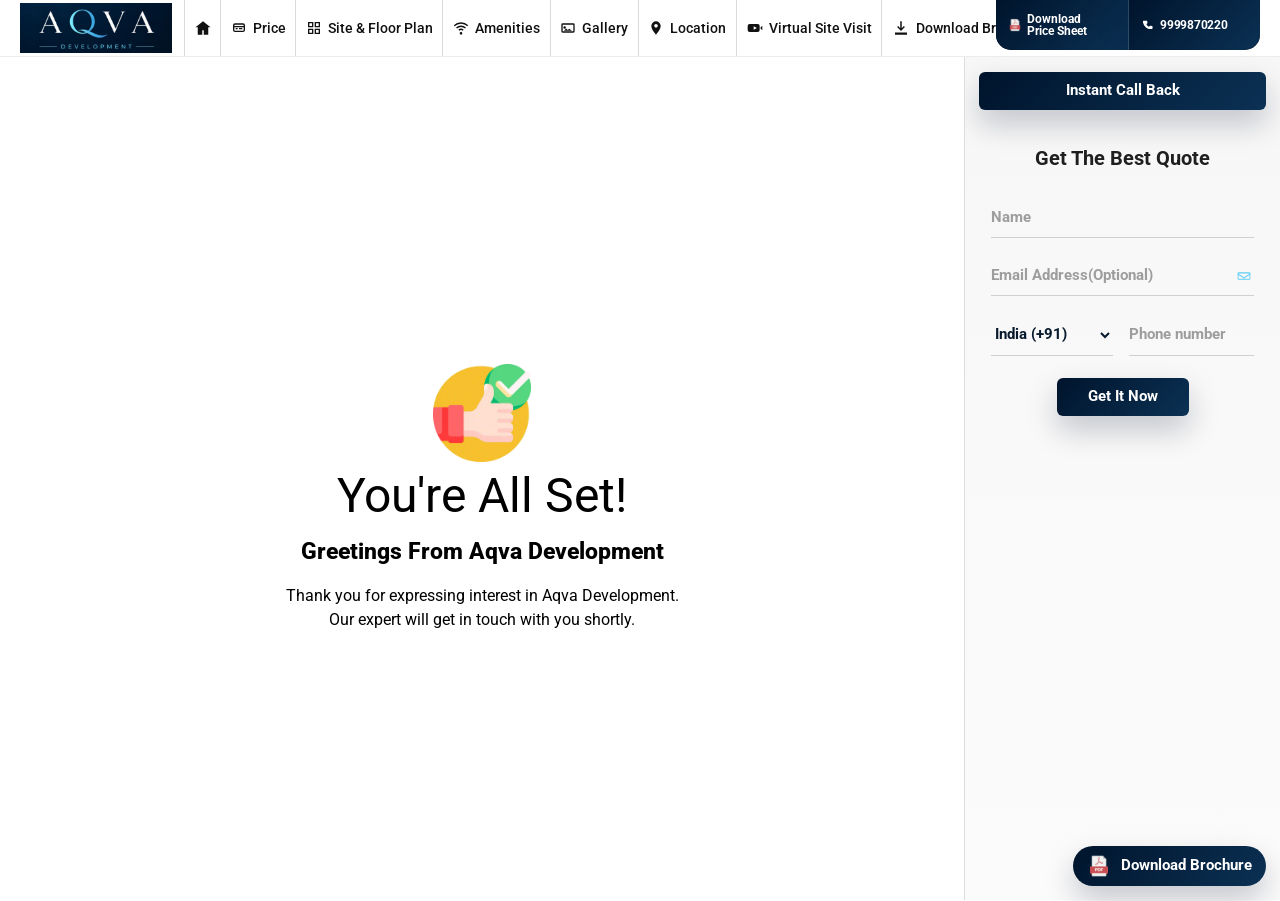
<file: thank-you/index.html>
<!DOCTYPE html>
<html lang="en">
<head>
    <meta charset="utf-8">
    <meta name="viewport" content="width=device-width, initial-scale=1">
    <title>Thank You | Aqva Development</title>
    <meta name="description" content="Thank you for enquiring about Aqva Development in Sector 5, Gurugram. Our team will contact you shortly.">
    <base href="../">
    <link rel="icon" type="image/webp" href="images/common/Aqva%20Favicon.webp">
    <link rel="stylesheet" href="styles.css">
    <link href="https://fonts.googleapis.com/css2?family=Roboto:wght@400;500;700;900&display=swap" rel="stylesheet">
    <style>
        body.thankyou-page {
            background: #ffffff;
        }

        .thankyou-section {
            min-height: calc(100vh - 56px);
            display: flex;
            align-items: center;
            justify-content: center;
            padding: 86px 24px 48px;
            background: #ffffff;
        }

        .thankyou-content {
            width: min(100%, 720px);
            display: flex;
            flex-direction: column;
            align-items: center;
            justify-content: center;
            text-align: center;
        }

        .thankyou-icon {
            width: 98px;
            height: 98px;
            margin-bottom: 8px;
            object-fit: contain;
        }

        .thankyou-title {
            margin: 0 0 14px;
            color: #000000;
            font-size: clamp(2.2rem, 4vw, 3rem);
            font-weight: 400;
            line-height: 1.1;
        }

        .thankyou-project {
            margin: 0 0 18px;
            color: #000000;
            font-size: clamp(1.1rem, 2vw, 1.45rem);
            font-weight: 800;
            line-height: 1.25;
        }

        .thankyou-message {
            margin: 0;
            color: #000000;
            font-size: 1rem;
            line-height: 1.5;
        }

        @media (min-width: 1081px) {
            .thankyou-page .content-main {
                min-height: calc(100vh - 56px);
            }
        }

        @media (max-width: 1080px) {
            .thankyou-section {
                min-height: auto;
                padding: 76px 18px 34px;
            }

            .thankyou-page .lead-panel {
                display: block !important;
            }
        }
    </style>
</head>
<body class="thankyou-page">
    <header class="site-header" id="top">
        <div class="container nav-shell">
            <a class="brand" href="#home" aria-label="Aqva Development home">
                <img src="images/common/AQVA LOGO.webp" alt="Aqva Development Logo">
            </a>
            <button class="nav-toggle" id="navToggle" type="button" aria-expanded="false" aria-controls="siteNav">
                <span></span>
                <span></span>
                <span></span>
            </button>
            <nav class="site-nav" id="siteNav" aria-label="Primary">
                <a href="#home" aria-label="Home">Home</a>
                <a href="#pricing">Price</a>
                <a href="#sitefloorplan">Site &amp; Floor Plan</a>
                <a href="#amenities">Amenities</a>
                <a href="#gallery">Gallery</a>
                <a href="#address_section">Location</a>
                <a href="#sitevisit">Virtual Site Visit</a>
                <button class="site-nav-brochure js-open-modal" type="button" data-title="Download Brochure" data-enquiry="Navbar Brochure">Download Brochure</button>
            </nav>
            <div class="header-actions">
                <button class="header-download js-open-modal" type="button" data-title="Download Price Sheet" data-enquiry="Toolbar Price Sheet" aria-label="Download Price Sheet">
                    <span class="header-action-label">Download<br>Price Sheet</span>
                </button>
                <a class="header-call" href="tel:9999870220" aria-label="Call 9999870220">
                    <span class="header-action-label">9999870220</span>
                </a>
            </div>
        </div>
    </header>

    <div class="page-shell">
        <main class="content-main">
            <section class="thankyou-section" aria-label="Thank you">
                <div class="thankyou-content">
                    <img class="thankyou-icon" src="images/common/thanks-icon.webp" alt="">
                    <h1 class="thankyou-title">You're All Set!</h1>
                    <p class="thankyou-project">Greetings From Aqva Development</p>
                    <p class="thankyou-message">
                        Thank you for expressing interest in Aqva Development.<br>
                        Our expert will get in touch with you shortly.
                    </p>
                </div>
            </section>

            <aside class="lead-panel">
                <p class="lead-kicker">Get The Best Quote</p>
                <h2>Register Here And Avail The Best Offers!!</h2>
                <ul class="lead-promise">
                    <li>Instant Call Back</li>
                    <li>Free Site Visit</li>
                    <li>Unmatched Price</li>
                </ul>
                <form class="lead-form" data-form-name="Thank You Mobile Form">
                    <input type="hidden" name="enquiry_type" value="Thank You Mobile Form">
                    <label>
                        <span>Name</span>
                        <input type="text" name="name" placeholder="Your full name" required>
                    </label>
                    <label>
                        <span>Phone</span>
                        <div class="phone-group">
                            <select name="country_code" aria-label="Country code">
                                <option value="+91">India (+91)</option>
                                <option value="+1">United States (+1)</option>
                                <option value="+44">United Kingdom (+44)</option>
                                <option value="+971">UAE (+971)</option>
                                <option value="+61">Australia (+61)</option>
                            </select>
                            <input type="tel" name="phone" inputmode="numeric" placeholder="Phone number" required>
                        </div>
                    </label>
                    <label>
                        <span>Email</span>
                        <input type="email" name="email" placeholder="Email address" required>
                    </label>
                    <button class="submit-btn" type="submit">Get Instant Call Back</button>
                    <p class="form-message" aria-live="polite"></p>
                </form>
                <p class="consent-text">By submitting, you agree to receive calls, SMS, or emails on your registered details.</p>
            </aside>
        </main>

        <aside class="fixed-rail" aria-label="Quick enquiry panel">
            <div class="fixed-rail-inner">
                <a class="rail-call-button" href="tel:9999870220">Instant Call Back</a>
                <div class="rail-form-shell">
                    <h2>Get The Best Quote</h2>
                    <form class="lead-form rail-form" data-form-name="Thank You Fixed Rail Form">
                        <input type="hidden" name="enquiry_type" value="Thank You Fixed Rail Form">
                        <label class="rail-field">
                            <span class="sr-only">Name</span>
                            <input type="text" name="name" placeholder="Name" aria-label="Name" required>
                        </label>
                        <label class="rail-field rail-field-icon">
                            <span class="sr-only">Email address</span>
                            <input type="email" name="email" placeholder="Email Address(Optional)" aria-label="Email address">
                            <span class="rail-input-icon" aria-hidden="true">
                                <svg viewBox="0 0 24 24" focusable="false">
                                    <path d="M4 6.5h16A1.5 1.5 0 0 1 21.5 8v8A1.5 1.5 0 0 1 20 17.5H4A1.5 1.5 0 0 1 2.5 16V8A1.5 1.5 0 0 1 4 6.5Zm0 1.7a.2.2 0 0 0-.2.2v.2l8.2 5.2 8.2-5.2v-.2a.2.2 0 0 0-.2-.2H4Zm16.2 2.4-7.6 4.8a1 1 0 0 1-1.1 0l-7.7-4.8V16c0 .1.1.2.2.2h16c.1 0 .2-.1.2-.2v-5.4Z" />
                                </svg>
                            </span>
                        </label>
                        <div class="phone-group rail-phone-group">
                            <label class="rail-field rail-select-field">
                                <span class="sr-only">Country code</span>
                                <select name="country_code" aria-label="Country code">
                                    <option value="+91">India (+91)</option>
                                    <option value="+1">United States (+1)</option>
                                    <option value="+44">United Kingdom (+44)</option>
                                    <option value="+971">UAE (+971)</option>
                                    <option value="+61">Australia (+61)</option>
                                </select>
                            </label>
                            <label class="rail-field">
                                <span class="sr-only">Phone number</span>
                                <input type="tel" name="phone" inputmode="numeric" placeholder="Phone number" aria-label="Phone number" required>
                            </label>
                        </div>
                        <button class="submit-btn rail-submit" type="submit">Get It Now</button>
                        <p class="form-message rail-form-message" aria-live="polite"></p>
                    </form>
                </div>
            </div>
        </aside>
    </div>

    <div class="floating-actions" aria-label="Quick actions">
        <a class="mobile-side-brochure" href="index.html#home">
            <img src="images/common/newpdfimg.png" alt="" aria-hidden="true">
            <span>Download Brochure</span>
        </a>
        <a class="float-action brochure" href="index.html#home">
            <img src="images/common/newpdfimg.png" alt="" aria-hidden="true">
            <span>Download Brochure</span>
        </a>
    </div>

    <script>
        document.querySelectorAll(".thankyou-page .site-nav a[href^='#']").forEach((link) => {
            link.addEventListener("click", (event) => {
                event.preventDefault();
                window.location.href = `index.html${link.getAttribute("href")}`;
            });
        });

        document.querySelectorAll(".thankyou-page .js-open-modal").forEach((button) => {
            button.addEventListener("click", () => {
                const title = `${button.dataset.title || ""} ${button.dataset.enquiry || ""}`.toLowerCase();
                window.location.href = title.includes("price") ? "index.html#pricing" : "index.html#home";
            });
        });
    </script>
    <script src="script.js"></script>
</body>
</html>
</file>
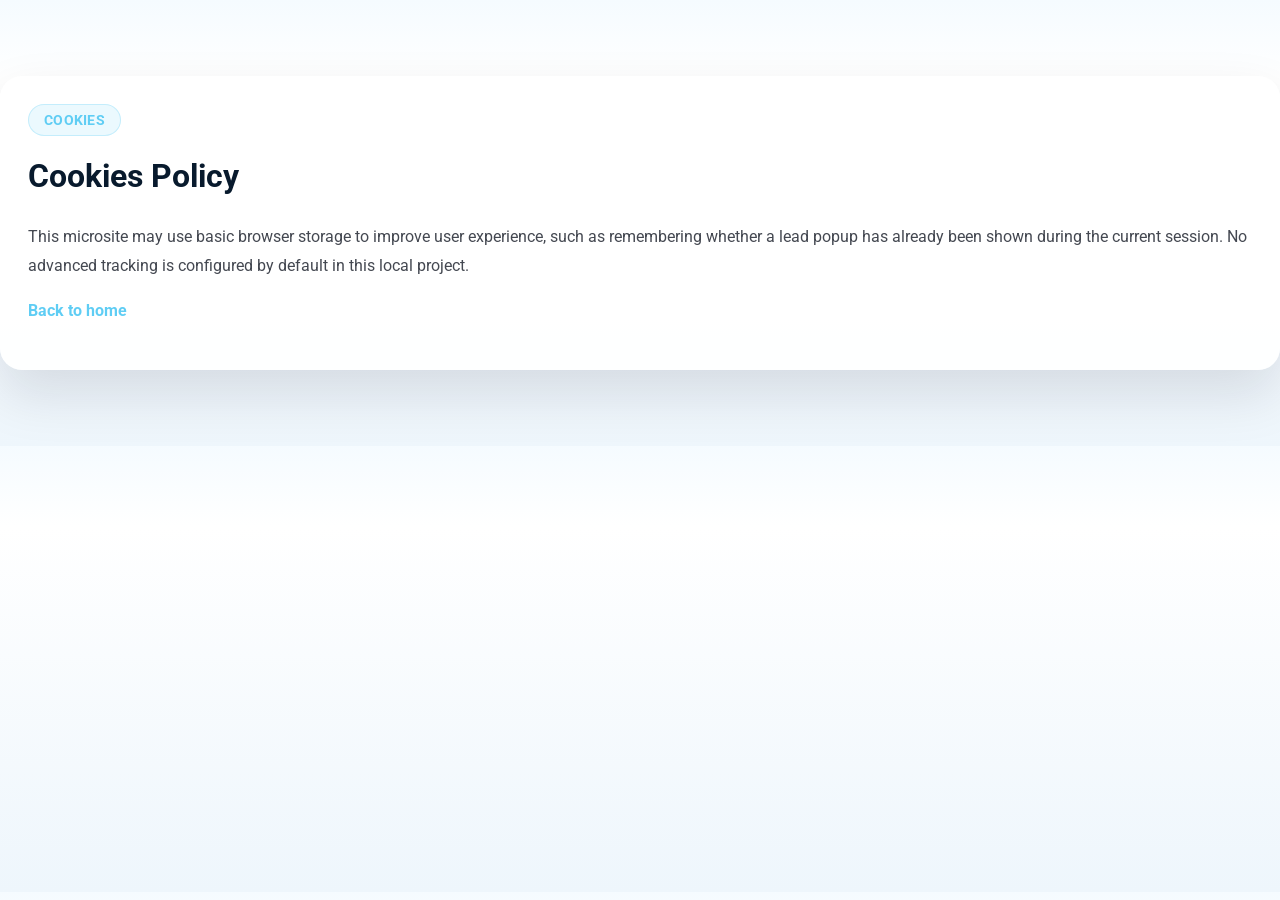
<file: cookies.html>
<!DOCTYPE html>
<html lang="en">
<head>
  <meta charset="utf-8">
  <meta name="viewport" content="width=device-width, initial-scale=1">
  <title>Cookies Policy</title>
  <link rel="preconnect" href="https://fonts.googleapis.com">
  <link rel="preconnect" href="https://fonts.gstatic.com" crossorigin>
  <link href="https://fonts.googleapis.com/css2?family=Roboto:wght@400;500;700&display=swap" rel="stylesheet">
  <link rel="stylesheet" href="styles.css">
</head>
<body>
  <!-- Simple cookies information page -->
  <main class="section">
    <div class="container copy-box">
      <div class="section-heading">
        <span class="eyebrow">Cookies</span>
        <h1>Cookies Policy</h1>
      </div>
      <p>This microsite may use basic browser storage to improve user experience, such as remembering whether a lead popup has already been shown during the current session. No advanced tracking is configured by default in this local project.</p>
      <p><a class="text-link" href="index.html">Back to home</a></p>
    </div>
  </main>
</body>
</html>
</file>
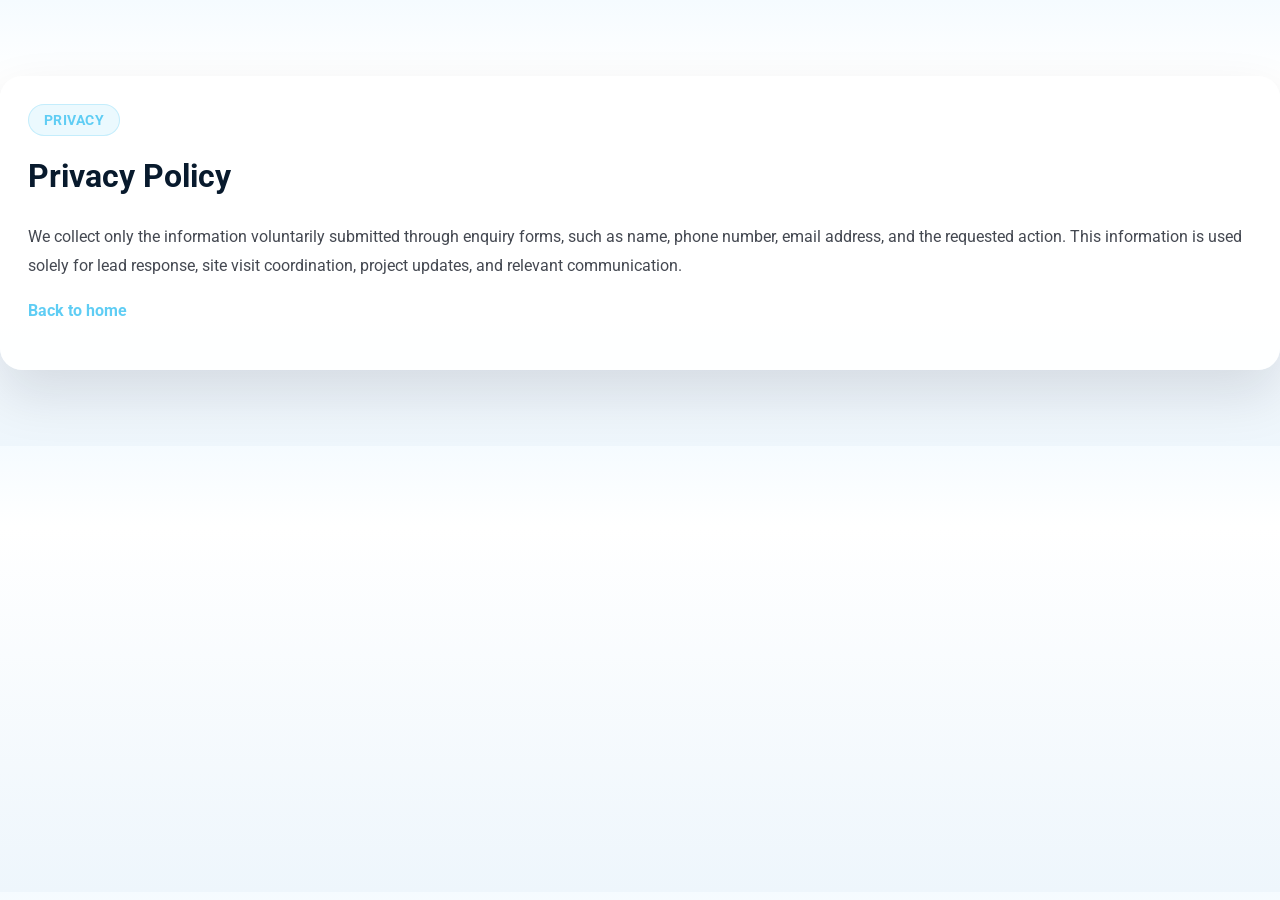
<file: privacy.html>
<!DOCTYPE html>
<html lang="en">
<head>
  <meta charset="utf-8">
  <meta name="viewport" content="width=device-width, initial-scale=1">
  <title>Privacy Policy</title>
  <link rel="preconnect" href="https://fonts.googleapis.com">
  <link rel="preconnect" href="https://fonts.gstatic.com" crossorigin>
  <link href="https://fonts.googleapis.com/css2?family=Roboto:wght@400;500;700&display=swap" rel="stylesheet">
  <link rel="stylesheet" href="styles.css">
</head>
<body>
  <!-- Simple privacy information page -->
  <main class="section">
    <div class="container copy-box">
      <div class="section-heading">
        <span class="eyebrow">Privacy</span>
        <h1>Privacy Policy</h1>
      </div>
      <p>We collect only the information voluntarily submitted through enquiry forms, such as name, phone number, email address, and the requested action. This information is used solely for lead response, site visit coordination, project updates, and relevant communication.</p>
      <p><a class="text-link" href="index.html">Back to home</a></p>
    </div>
  </main>
</body>
</html>
</file>
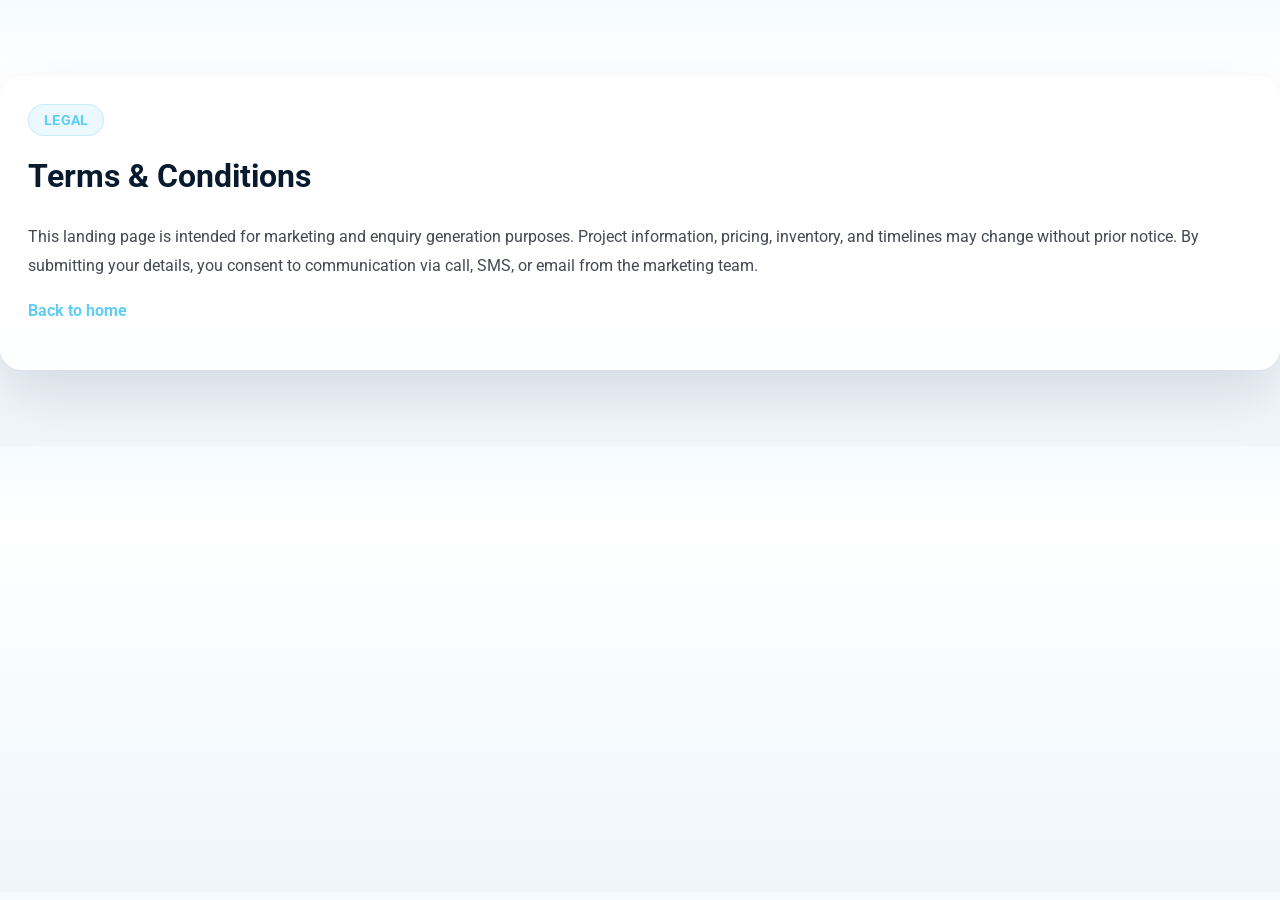
<file: terms.html>
<!DOCTYPE html>
<html lang="en">
<head>
  <meta charset="utf-8">
  <meta name="viewport" content="width=device-width, initial-scale=1">
  <title>Terms &amp; Conditions</title>
  <link rel="preconnect" href="https://fonts.googleapis.com">
  <link rel="preconnect" href="https://fonts.gstatic.com" crossorigin>
  <link href="https://fonts.googleapis.com/css2?family=Roboto:wght@400;500;700&display=swap" rel="stylesheet">
  <link rel="stylesheet" href="styles.css">
</head>
<body>
  <!-- Simple legal information page -->
  <main class="section">
    <div class="container copy-box">
      <div class="section-heading">
        <span class="eyebrow">Legal</span>
        <h1>Terms &amp; Conditions</h1>
      </div>
      <p>This landing page is intended for marketing and enquiry generation purposes. Project information, pricing, inventory, and timelines may change without prior notice. By submitting your details, you consent to communication via call, SMS, or email from the marketing team.</p>
      <p><a class="text-link" href="index.html">Back to home</a></p>
    </div>
  </main>
</body>
</html>
</file>
<file: styles.css>
/* Landing page style guide.
   - Brand colors and spacing live in :root below.
   - Main section styles are grouped by page area.
   - Floating action styles are near the footer section.
   - Mobile overrides are collected in the media-query blocks later in the file. */
:root {
  --accent: #c66647;
  --accent-dark: #a14d31;
  --gold: #cc8b00;
  --cream: #f8f2ee;
  --ink: #161616;
  --muted: #5f6168;
  --border: #e8d7cf;
  --white: #ffffff;
  --shadow: 0 20px 48px rgba(22, 22, 22, 0.12);
  --radius: 22px;
  --container: min(1180px, calc(100vw - 32px));
  --button-height: 38px;
  --button-padding-x: 16px;
  --button-radius-sm: 6px;
  --button-font-size: 0.92rem;
}

/* Basic reset and shared HTML primitives. */
* {
  box-sizing: border-box;
}

html {
  scroll-behavior: smooth;
}

body {
  margin: 0;
  font-family: "Roboto", sans-serif;
  color: var(--ink);
  background: linear-gradient(180deg, #fffaf7 0%, #ffffff 12%, #fff8f4 100%);
}

img {
  display: block;
  max-width: 100%;
}

.sr-only {
  position: absolute;
  width: 1px;
  height: 1px;
  padding: 0;
  margin: -1px;
  overflow: hidden;
  clip: rect(0, 0, 0, 0);
  white-space: nowrap;
  border: 0;
}

button,
input,
select {
  font: inherit;
}

a {
  color: inherit;
  text-decoration: none;
}

.container {
  width: 100%;
  max-width: 100%;
  margin: 0;
  padding: 0 20px; /* controlled spacing */
}

/* Sticky header and navigation. */
.site-header {
  position: sticky;
  top: 0;
  z-index: 30;
  background: rgba(255, 255, 255, 0.94);
  backdrop-filter: blur(16px);
  border-bottom: 1px solid rgba(198, 102, 71, 0.1);
}

.nav-shell {
  display: grid;
  grid-template-columns: auto 1fr auto;
  align-items: center;
  gap: 0; /* remove unwanted space */
  min-height: 70px;
  width: 100%;
}

.brand img {
  width: 148px;
  height: auto;
}

.site-nav {
  display: flex;
  align-items: center;
  justify-content: center;
  gap: 0; /* remove spacing like screenshot */
  width: 100%;
  height: 100%;
}

.site-nav a,
.site-nav button {
  position: relative;
  display: inline-flex;
  align-items: center;
  justify-content: center;
  gap: 8px;
  padding: 18px 18px;
  border: 0;
  border-radius: 12px;
  background: transparent;
  color: #333;
  white-space: nowrap; /* Menu options ko single line mein rakhne ke liye */
  transition:
    color 0.22s ease,
    background 0.22s ease,
    box-shadow 0.22s ease;
}

.site-nav-brochure {
  display: none;
  cursor: pointer;
}

.site-nav a::before {
  content: "";
  width: 18px;
  height: 18px;
  flex: 0 0 18px;
  background-color: currentColor;
  -webkit-mask-repeat: no-repeat;
  mask-repeat: no-repeat;
  -webkit-mask-position: center;
  mask-position: center;
  -webkit-mask-size: contain;
  mask-size: contain;
}

.site-nav a[href="#home"]::before {
  -webkit-mask-image: url("data:image/svg+xml,%3Csvg xmlns='http://www.w3.org/2000/svg' viewBox='0 0 24 24'%3E%3Cpath d='M12 3 2 11h3v10h6v-6h2v6h6V11h3L12 3Z' fill='black'/%3E%3C/svg%3E");
  mask-image: url("data:image/svg+xml,%3Csvg xmlns='http://www.w3.org/2000/svg' viewBox='0 0 24 24'%3E%3Cpath d='M12 3 2 11h3v10h6v-6h2v6h6V11h3L12 3Z' fill='black'/%3E%3C/svg%3E");
}

.site-nav a[href="#pricing"]::before {
  -webkit-mask-image: url("data:image/svg+xml,%3Csvg xmlns='http://www.w3.org/2000/svg' viewBox='0 0 24 24'%3E%3Cpath d='M6 5h12a3 3 0 0 1 3 3v7a3 3 0 0 1-3 3H6a3 3 0 0 1-3-3V8a3 3 0 0 1 3-3Zm0 2a1 1 0 0 0-1 1v1h14V8a1 1 0 0 0-1-1H6Zm13 4H5v4a1 1 0 0 0 1 1h12a1 1 0 0 0 1-1v-4ZM7 12h3v2H7v-2Zm5 0h5v2h-5v-2Z' fill='black'/%3E%3C/svg%3E");
  mask-image: url("data:image/svg+xml,%3Csvg xmlns='http://www.w3.org/2000/svg' viewBox='0 0 24 24'%3E%3Cpath d='M6 5h12a3 3 0 0 1 3 3v7a3 3 0 0 1-3 3H6a3 3 0 0 1-3-3V8a3 3 0 0 1 3-3Zm0 2a1 1 0 0 0-1 1v1h14V8a1 1 0 0 0-1-1H6Zm13 4H5v4a1 1 0 0 0 1 1h12a1 1 0 0 0 1-1v-4ZM7 12h3v2H7v-2Zm5 0h5v2h-5v-2Z' fill='black'/%3E%3C/svg%3E");
}

.site-nav a[href="#sitefloorplan"]::before {
  -webkit-mask-image: url("data:image/svg+xml,%3Csvg xmlns='http://www.w3.org/2000/svg' viewBox='0 0 24 24'%3E%3Cpath d='M3 3h8v8H3V3Zm10 0h8v8h-8V3ZM3 13h8v8H3v-8Zm10 0h8v8h-8v-8ZM5 5v4h4V5H5Zm10 0v4h4V5h-4ZM5 15v4h4v-4H5Zm10 0v4h4v-4h-4Z' fill='black'/%3E%3C/svg%3E");
  mask-image: url("data:image/svg+xml,%3Csvg xmlns='http://www.w3.org/2000/svg' viewBox='0 0 24 24'%3E%3Cpath d='M3 3h8v8H3V3Zm10 0h8v8h-8V3ZM3 13h8v8H3v-8Zm10 0h8v8h-8v-8ZM5 5v4h4V5H5Zm10 0v4h4V5h-4ZM5 15v4h4v-4H5Zm10 0v4h4v-4h-4Z' fill='black'/%3E%3C/svg%3E");
}

.site-nav a[href="#amenities"]::before {
  -webkit-mask-image: url("data:image/svg+xml,%3Csvg xmlns='http://www.w3.org/2000/svg' viewBox='0 0 24 24'%3E%3Cpath d='M12 18a2 2 0 1 0 0 4 2 2 0 0 0 0-4Zm-4-3.2 1.4 1.4a3.8 3.8 0 0 1 5.2 0l1.4-1.4a5.8 5.8 0 0 0-8 0ZM4.6 11.4 6 12.8a8.5 8.5 0 0 1 12 0l1.4-1.4a10.5 10.5 0 0 0-14.8 0ZM1.2 8 2.6 9.4a13.2 13.2 0 0 1 18.8 0L22.8 8A15.2 15.2 0 0 0 1.2 8Z' fill='black'/%3E%3C/svg%3E");
  mask-image: url("data:image/svg+xml,%3Csvg xmlns='http://www.w3.org/2000/svg' viewBox='0 0 24 24'%3E%3Cpath d='M12 18a2 2 0 1 0 0 4 2 2 0 0 0 0-4Zm-4-3.2 1.4 1.4a3.8 3.8 0 0 1 5.2 0l1.4-1.4a5.8 5.8 0 0 0-8 0ZM4.6 11.4 6 12.8a8.5 8.5 0 0 1 12 0l1.4-1.4a10.5 10.5 0 0 0-14.8 0ZM1.2 8 2.6 9.4a13.2 13.2 0 0 1 18.8 0L22.8 8A15.2 15.2 0 0 0 1.2 8Z' fill='black'/%3E%3C/svg%3E");
}

.site-nav a[href="#gallery"]::before {
  -webkit-mask-image: url("data:image/svg+xml,%3Csvg xmlns='http://www.w3.org/2000/svg' viewBox='0 0 24 24'%3E%3Cpath d='M4 5h16a2 2 0 0 1 2 2v10a2 2 0 0 1-2 2H4a2 2 0 0 1-2-2V7a2 2 0 0 1 2-2Zm0 2v10h16V7H4Zm3 2.2A1.8 1.8 0 1 1 7 13a1.8 1.8 0 0 1 0-3.8ZM6 16l3.2-3.3 2.5 2.4 2.1-2 4.2 2.9H6Z' fill='black'/%3E%3C/svg%3E");
  mask-image: url("data:image/svg+xml,%3Csvg xmlns='http://www.w3.org/2000/svg' viewBox='0 0 24 24'%3E%3Cpath d='M4 5h16a2 2 0 0 1 2 2v10a2 2 0 0 1-2 2H4a2 2 0 0 1-2-2V7a2 2 0 0 1 2-2Zm0 2v10h16V7H4Zm3 2.2A1.8 1.8 0 1 1 7 13a1.8 1.8 0 0 1 0-3.8ZM6 16l3.2-3.3 2.5 2.4 2.1-2 4.2 2.9H6Z' fill='black'/%3E%3C/svg%3E");
}

.site-nav a[href="#address_section"]::before {
  -webkit-mask-image: url("data:image/svg+xml,%3Csvg xmlns='http://www.w3.org/2000/svg' viewBox='0 0 24 24'%3E%3Cpath d='M12 2a7 7 0 0 1 7 7c0 4.8-5 10.5-7 13-2-2.5-7-8.2-7-13a7 7 0 0 1 7-7Zm0 9.5A2.5 2.5 0 1 0 12 6a2.5 2.5 0 0 0 0 5.5Z' fill='black'/%3E%3C/svg%3E");
  mask-image: url("data:image/svg+xml,%3Csvg xmlns='http://www.w3.org/2000/svg' viewBox='0 0 24 24'%3E%3Cpath d='M12 2a7 7 0 0 1 7 7c0 4.8-5 10.5-7 13-2-2.5-7-8.2-7-13a7 7 0 0 1 7-7Zm0 9.5A2.5 2.5 0 1 0 12 6a2.5 2.5 0 0 0 0 5.5Z' fill='black'/%3E%3C/svg%3E");
}

.site-nav a[href="#sitevisit"]::before {
  -webkit-mask-image: url("data:image/svg+xml,%3Csvg xmlns='http://www.w3.org/2000/svg' viewBox='0 0 24 24'%3E%3Cpath d='M4 6h12a3 3 0 0 1 3 3v6a3 3 0 0 1-3 3H4a3 3 0 0 1-3-3V9a3 3 0 0 1 3-3Zm6 3.2v5.6l4.8-2.8L10 9.2Zm10.5 1.3L23 9v6l-2.5-1.5v-3Z' fill='black'/%3E%3C/svg%3E");
  mask-image: url("data:image/svg+xml,%3Csvg xmlns='http://www.w3.org/2000/svg' viewBox='0 0 24 24'%3E%3Cpath d='M4 6h12a3 3 0 0 1 3 3v6a3 3 0 0 1-3 3H4a3 3 0 0 1-3-3V9a3 3 0 0 1 3-3Zm6 3.2v5.6l4.8-2.8L10 9.2Zm10.5 1.3L23 9v6l-2.5-1.5v-3Z' fill='black'/%3E%3C/svg%3E");
}

.site-nav a::after {
  content: "";
  position: absolute;
  left: 0;
  bottom: 0;
  width: 100%;
  height: 2px;
  background: var(--accent);
  transform: scaleX(0);
  transform-origin: center;
  transition: transform 0.25s ease;
}

.site-nav a:hover,
.site-nav a:focus-visible {
  color: var(--accent-dark);
  background: rgba(198, 102, 71, 0.09);
}

.site-nav a:hover::after,
.site-nav a:focus-visible::after {
  transform: scaleX(1);
}

.site-nav a.is-active {
  color: var(--white);
  background: linear-gradient(135deg, #d1734f 0%, #bf5f3b 100%);
  box-shadow: 0 10px 20px rgba(191, 95, 59, 0.22);
}

.site-nav a.is-active::after {
  transform: scaleX(0);
}

.header-actions {
  display: flex;
  align-items: center;
  justify-content: flex-end;
  height: 100%;
  gap: 0;
}

  .header-call,
  .header-download,
  .primary-btn,
  .secondary-btn,
.ghost-btn,
.submit-btn,
.table-btn,
.chat-pop-button,
.rail-call-button,
.rail-submit,
.virtual-card,
.text-link {
  cursor: pointer;
  border: 0;
}

.header-call,
.header-download,
.primary-btn,
.secondary-btn,
.ghost-btn,
.submit-btn,
.table-btn,
.chat-pop-button,
.rail-call-button,
.rail-submit,
.float-action,
.modal-submit {
  display: inline-flex;
  align-items: center;
  justify-content: center;
  min-height: var(--button-height);
  padding: 8px var(--button-padding-x);
  border-radius: var(--button-radius-sm);
  font-size: var(--button-font-size);
  line-height: 1.2;
  font-weight: 700;
  white-space: nowrap;
  transition:
    transform 0.22s ease,
    box-shadow 0.22s ease,
    filter 0.22s ease,
    background 0.22s ease,
    color 0.22s ease;
}

.primary-btn,
.submit-btn,
.table-btn,
.chat-pop-button,
.rail-call-button,
.rail-submit,
.float-action.call,
.modal-submit {
  transform-origin: center;
  animation: button-tilt 1.2s ease-in-out infinite alternate;
  will-change: transform;
}

@keyframes button-tilt {
  0% {
    transform: rotate(-1.4deg);
  }

  100% {
    transform: rotate(1.4deg);
  }
}

.header-call,
.secondary-btn,
.ghost-btn {
  background: rgba(198, 102, 71, 0.09);
  color: var(--accent);
  box-shadow: inset 0 0 0 1px rgba(198, 102, 71, 0.18);
}

.header-download,
.primary-btn,
.submit-btn,
.table-btn,
.chat-pop-button,
.rail-call-button,
.rail-submit {
  background: linear-gradient(
    135deg,
    var(--accent) 0%,
    var(--accent-dark) 100%
  );
  color: var(--white);
  box-shadow: 0 12px 24px rgba(198, 102, 71, 0.28);
}

  .header-download,
  .header-call {
    padding-right: 14px;
    padding-left: 14px;
  }

  .header-action-label {
    display: block;
    min-width: 0;
  }

.header-call:hover,
.secondary-btn:hover,
.ghost-btn:hover {
  animation: none;
  transform: translateY(-2px);
  background: rgba(198, 102, 71, 0.14);
  box-shadow:
    0 12px 24px rgba(198, 102, 71, 0.12),
    inset 0 0 0 1px rgba(198, 102, 71, 0.22);
}

.header-download:hover,
.primary-btn:hover,
.submit-btn:hover,
.table-btn:hover,
.chat-pop-button:hover,
.rail-call-button:hover,
.rail-submit:hover {
  animation: none;
  transform: translateY(-2px);
  box-shadow: 0 16px 28px rgba(198, 102, 71, 0.34);
  filter: brightness(1.04) saturate(1.03);
}

.float-action:hover,
.modal-submit:hover {
  animation: none;
  transform: translateY(-2px);
}

@media (prefers-reduced-motion: reduce) {
  .primary-btn,
  .submit-btn,
  .table-btn,
  .chat-pop-button,
  .rail-call-button,
  .rail-submit,
  .float-action.call,
  .modal-submit {
    animation: none;
  }
}

.nav-toggle {
  display: none;
  background: transparent;
  border: 0;
  padding: 0;
}

.nav-toggle span {
  display: block;
  width: 24px;
  height: 2px;
  background: var(--ink);
  margin: 5px 0;
  transition:
    transform 0.2s ease,
    opacity 0.2s ease;
}

/* Hero area and lead capture card. */
.hero {
  position: relative;
  overflow: hidden;
  min-height: 740px;
  display: flex;
  align-items: center;
}

.hero-slides,
.hero-overlay {
  position: absolute;
  inset: 0;
}

.hero-slide {
  position: absolute;
  inset: 0;
  background-position: center;
  background-size: cover;
  opacity: 0;
  transform: scale(1.03);
  transition: opacity 0.8s ease;
}

.hero-slide.is-active {
  opacity: 1;
}

.hero-overlay {
  background:
    linear-gradient(
      90deg,
      rgba(18, 18, 18, 0.78) 0%,
      rgba(18, 18, 18, 0.58) 42%,
      rgba(18, 18, 18, 0.32) 100%
    ),
    linear-gradient(180deg, rgba(198, 102, 71, 0.28), transparent 32%);
}

.hero-grid {
  position: relative;
  z-index: 1;
  display: grid;
  grid-template-columns: minmax(0, 1.25fr) minmax(320px, 388px);
  gap: 34px;
  align-items: center;
  padding: 120px 0 72px;
}

.hero-copy {
  max-width: 720px;
  color: var(--white);
}

.live-offer,
.eyebrow,
.virtual-pill,
.modal-kicker {
  display: inline-flex;
  align-items: center;
  gap: 8px;
  padding: 8px 16px;
  border-radius: 999px;
  background: rgba(255, 255, 255, 0.13);
  box-shadow: inset 0 0 0 1px rgba(255, 255, 255, 0.12);
  font-size: 0.85rem;
  font-weight: 700;
  letter-spacing: 0.02em;
  text-transform: uppercase;
}

.hero h1 {
  margin: 18px 0 14px;
  font-size: clamp(2.4rem, 4vw, 4.5rem);
  line-height: 0.98;
  font-weight: 900;
}

.hero-subline {
  margin: 0;
  font-size: 1.1rem;
  color: rgba(255, 255, 255, 0.92);
}

.review-strip {
  display: inline-flex;
  align-items: center;
  gap: 12px;
  margin: 22px 0 26px;
  padding: 12px 18px;
  border-radius: 999px;
  background: rgba(255, 255, 255, 0.08);
}

.review-strip img {
  width: 52px;
}

.stat-row {
  display: grid;
  grid-template-columns: repeat(3, minmax(0, 1fr));
  gap: 16px;
}

.stat-card,
.location-point,
.rera-box,
.table-card,
.brochure-card,
.request-card,
.amenity-card,
.gallery-item,
.map-card,
.lead-panel,
.copy-box,
.plan-card,
.image-card,
.virtual-card,
.modal-dialog,
.lightbox-dialog {
  border-radius: var(--radius);
  background: rgba(255, 255, 255, 0.96);
  box-shadow: var(--shadow);
}

.stat-card {
  padding: 16px 18px;
  color: var(--ink);
}

.stat-label {
  display: block;
  margin-bottom: 8px;
  color: var(--muted);
  font-size: 0.85rem;
  text-transform: uppercase;
}

.stat-value {
  font-size: 1.14rem;
  font-weight: 800;
}

.offer-box {
  display: flex;
  flex-wrap: wrap;
  gap: 10px;
  margin: 26px 0 18px;
}

.offer-box span {
  display: inline-flex;
  padding: 10px 14px;
  border-radius: 999px;
  background: rgba(204, 139, 0, 0.18);
  color: var(--white);
  font-size: 0.92rem;
  font-weight: 700;
}

.price-line {
  margin: 0 0 24px;
  font-size: clamp(1.2rem, 2vw, 1.55rem);
  font-weight: 500;
}

.price-line span {
  color: #ffd07a;
  font-size: 1.5em;
  font-weight: 900;
}

.hero-actions {
  display: flex;
  flex-wrap: wrap;
  gap: 14px;
}

.lead-panel {
  padding: 28px 24px;
  background:
    radial-gradient(
      circle at top right,
      rgba(204, 139, 0, 0.22),
      transparent 35%
    ),
    linear-gradient(
      180deg,
      rgba(255, 255, 255, 0.98),
      rgba(255, 248, 243, 0.98)
    );
}

.lead-kicker {
  margin: 0 0 10px;
  color: var(--accent);
  font-weight: 700;
  text-transform: uppercase;
  letter-spacing: 0.03em;
}

.lead-panel h2,
.modal-content h2 {
  margin: 0 0 14px;
  font-size: 1.8rem;
  line-height: 1.15;
}

.lead-promise {
  margin: 0 0 18px;
  padding: 0;
  list-style: none;
  display: grid;
  gap: 10px;
}

.lead-promise li,
.legal-points li {
  position: relative;
  padding-left: 24px;
}

.lead-promise li::before,
.legal-points li::before {
  content: "✓";
  position: absolute;
  left: 0;
  top: 0;
  color: var(--accent);
  font-weight: 900;
}

.lead-form {
  display: grid;
  gap: 14px;
}

.lead-form label {
  display: grid;
  gap: 6px;
  font-size: 0.92rem;
  font-weight: 700;
  color: #43454d;
}

.lead-form input,
.lead-form select {
  width: 100%;
  border: 1px solid var(--border);
  border-radius: 16px;
  padding: 14px 16px;
  background: #fff;
  color: var(--ink);
}

.lead-form input:focus,
.lead-form select:focus {
  outline: 2px solid rgba(198, 102, 71, 0.14);
  border-color: var(--accent);
}

.phone-group {
  display: grid;
  grid-template-columns: 148px 1fr;
  gap: 10px;
}

.consent-text,
.form-message {
  margin: 0;
  font-size: 0.88rem;
  color: var(--muted);
}

.form-message.is-error {
  color: #bb1f1f;
}

.form-message.is-success {
  color: #0f7c41;
}

/* Shared section and content card styling. */
.section {
  padding: 76px 0;
}

.overview,
.pricing,
.plan-section,
.amenities,
.gallery,
.location,
.virtual-visit,
.developer,
.legal {
  position: relative;
}

.section-heading {
  margin-bottom: 28px;
}

.section-heading h2 {
  margin: 10px 0 0;
  font-size: clamp(2rem, 3vw, 3rem);
  line-height: 1.04;
}

.eyebrow,
.modal-kicker {
  background: rgba(198, 102, 71, 0.09);
  color: var(--accent);
  box-shadow: inset 0 0 0 1px rgba(198, 102, 71, 0.12);
}

.inline-heading {
  display: flex;
  align-items: end;
  justify-content: space-between;
  gap: 18px;
}

.copy-box,
.rera-box,
.brochure-card-body,
.request-card,
.legal .container {
  padding: 28px;
}

.copy-box p,
.developer-copy,
.disclaimer {
  margin-top: 0;
  color: #444851;
  line-height: 1.8;
}

.text-link {
  padding: 0;
  background: transparent;
  color: var(--accent);
  font-weight: 700;
}

.pricing-grid,
.location-grid,
.plan-grid {
  display: grid;
  grid-template-columns: minmax(0, 1.2fr) minmax(280px, 360px);
  gap: 24px;
}

.table-card {
  padding: 18px;
  overflow: auto;
}

table {
  width: 100%;
  border-collapse: collapse;
}

th,
td {
  padding: 18px 14px;
  border-bottom: 1px solid rgba(198, 102, 71, 0.12);
  text-align: left;
}

th {
  color: var(--accent);
  font-size: 0.88rem;
  text-transform: uppercase;
}

tbody tr:last-child td {
  border-bottom: 0;
}

.brochure-card {
  overflow: hidden;
}

.brochure-card img {
  width: 100%;
  height: 220px;
  object-fit: cover;
}

.brochure-card h3,
.request-card h3 {
  margin: 0 0 10px;
  font-size: 1.4rem;
}

.brochure-card p,
.request-card p {
  margin: 0 0 18px;
  color: var(--muted);
  line-height: 1.7;
}

.pricing .inline-heading {
  align-items: center;
  margin-bottom: 22px;
}

.pricing .section-heading h2 {
  color: #c5653f;
  font-size: clamp(1.8rem, 2.4vw, 2.35rem);
}

.pricing .ghost-btn {
  min-height: var(--button-height);
  padding: 8px var(--button-padding-x);
  border-radius: var(--button-radius-sm);
  font-size: var(--button-font-size);
  white-space: nowrap;
}

.pricing-grid {
  grid-template-columns: minmax(0, 1.45fr) minmax(250px, 300px);
  align-items: start;
  gap: 30px;
}

.pricing .table-card,
.pricing .brochure-card {
  border: 1px solid #d9dee4;
  border-radius: 0;
  background: #ffffff;
  box-shadow: none;
}

.pricing .table-card {
  padding: 0;
}

.pricing table {
  font-size: 0.98rem;
}

.pricing th,
.pricing td {
  padding: 14px 10px;
  border: 1px solid #d9dee4;
  vertical-align: middle;
}

.pricing th {
  color: #2f3338;
  font-size: 0.96rem;
  font-weight: 700;
  text-transform: none;
  background: #ffffff;
}

.pricing tbody td {
  color: #363b40;
  font-size: 0.94rem;
}

.pricing tbody tr:nth-child(odd) td {
  background: #f3f3f3;
}

.pricing td:last-child {
  width: 1%;
  white-space: nowrap;
}

.pricing .table-btn {
  min-height: var(--button-height);
  padding: 8px 12px;
  border-radius: var(--button-radius-sm);
  font-size: var(--button-font-size);
  font-weight: 700;
  white-space: nowrap;
  box-shadow: none;
}

.pricing .brochure-card img {
  height: auto;
  aspect-ratio: 1.45 / 1;
  object-fit: contain;
  padding: 18px;
  background: #ffffff;
}

.pricing .brochure-card-media {
  display: block;
  width: 100%;
  padding: 0;
  border: 0;
  position: relative;
  overflow: hidden;
  background: #ffffff;
  cursor: pointer;
  appearance: none;
}

.pricing .brochure-card-media::after {
  content: "";
  position: absolute;
  inset: 0;
  background: rgba(20, 20, 20, 0.48);
  opacity: 0;
  transform: translateY(100%);
  transition:
    transform 0.32s ease,
    opacity 0.32s ease;
  pointer-events: none;
}

.pricing .brochure-card-media:focus-visible {
  outline: 3px solid rgba(95, 205, 244, 0.45);
  outline-offset: -3px;
}

.pricing .brochure-hover-label {
  position: absolute;
  top: 50%;
  left: 50%;
  z-index: 1;
  min-width: 196px;
  padding: 10px 18px;
  border: 0;
  border-radius: 6px;
  background: rgba(12, 12, 12, 0.82);
  color: #ffffff;
  font-size: 0.96rem;
  font-weight: 700;
  letter-spacing: 0.01em;
  text-align: center;
  opacity: 0;
  transform: translate(-50%, 140%);
  transition:
    transform 0.32s ease,
    opacity 0.32s ease,
    background 0.22s ease;
  pointer-events: none;
}

.pricing .brochure-card-body {
  display: flex;
  justify-content: center;
  padding: 18px;
  border-top: 1px solid #e2e6ea;
}

.pricing .brochure-card-body .primary-btn {
  width: 100%;
  min-height: var(--button-height);
  padding: 8px var(--button-padding-x);
  border-radius: var(--button-radius-sm);
  font-size: var(--button-font-size);
  white-space: nowrap;
  box-shadow: none;
}

.pricing .brochure-card:hover .brochure-card-media::after,
.pricing .brochure-card:focus-within .brochure-card-media::after {
  opacity: 1;
  transform: translateY(0);
}

.pricing .brochure-card:hover .brochure-hover-label,
.pricing .brochure-card:focus-within .brochure-hover-label {
  opacity: 1;
  transform: translate(-50%, -50%);
  pointer-events: auto;
}

.pricing .brochure-hover-label:hover,
.pricing .brochure-hover-label:focus-visible {
  background: rgba(12, 12, 12, 0.92);
}

.plan-section#sitefloorplan .section-heading {
  margin-bottom: 22px;
}

.plan-section#sitefloorplan .section-heading h2 {
  margin: 0;
  color: #c5653f;
  font-size: clamp(1.8rem, 2.4vw, 2.35rem);
}

.plan-card.master-plan-card {
  max-width: 376px;
  margin: 0 auto;
  padding: 0;
  overflow: hidden;
  border: 1px solid #d9dee4;
  border-radius: 0;
  background: #ffffff;
  box-shadow: none;
}

.plan-card.master-plan-card .master-plan-preview {
  display: block;
  width: 100%;
  padding: 18px 18px 12px;
  border: 0;
  background: #ffffff;
  box-shadow: none;
}

.plan-card.master-plan-card .master-plan-image {
  display: block;
  width: 100%;
  padding: 0;
  border: 0;
  background: transparent;
}

.plan-card.master-plan-card .master-plan-preview::after {
  content: "";
  position: absolute;
  inset: 18px 18px 12px;
  background: rgba(20, 20, 20, 0.48);
  opacity: 0;
  transform: translateY(100%);
  transition:
    transform 0.32s ease,
    opacity 0.32s ease;
  pointer-events: none;
}

.plan-card.master-plan-card .master-plan-preview img {
  width: 100%;
  height: auto;
  aspect-ratio: 1.12 / 1;
  object-fit: contain;
  background: #ffffff;
}

.plan-card.master-plan-card .master-plan-preview:hover img,
.plan-card.master-plan-card .master-plan-preview:focus-within img {
  transform: none;
}

.plan-card.master-plan-card .master-plan-hover-label {
  position: absolute;
  top: 50%;
  left: 50%;
  z-index: 1;
  min-width: 208px;
  padding: 10px 18px;
  border: 0;
  border-radius: 6px;
  background: rgba(12, 12, 12, 0.82);
  color: #ffffff;
  font-size: 0.96rem;
  font-weight: 700;
  letter-spacing: 0.01em;
  text-align: center;
  opacity: 0;
  transform: translate(-50%, 140%);
  transition:
    transform 0.32s ease,
    opacity 0.32s ease,
    background 0.22s ease;
  pointer-events: none;
}

.plan-card.master-plan-card .master-plan-preview:hover::after,
.plan-card.master-plan-card .master-plan-preview:focus-within::after {
  opacity: 1;
  transform: translateY(0);
}

.plan-card.master-plan-card .master-plan-preview:hover .master-plan-hover-label,
.plan-card.master-plan-card
  .master-plan-preview:focus-within
  .master-plan-hover-label {
  opacity: 1;
  transform: translate(-50%, -50%);
  pointer-events: auto;
}

.plan-card.master-plan-card .master-plan-hover-label:hover,
.plan-card.master-plan-card .master-plan-hover-label:focus-visible {
  background: rgba(12, 12, 12, 0.92);
}

.plan-card.master-plan-card .master-plan-body {
  padding: 18px;
  border-top: 1px solid #e2e6ea;
}

.plan-card.master-plan-card .master-plan-body .primary-btn {
  width: 100%;
  min-height: var(--button-height);
  padding: 8px var(--button-padding-x);
  border-radius: var(--button-radius-sm);
  font-size: var(--button-font-size);
  white-space: nowrap;
  box-shadow: none;
}

.plan-card,
.map-card {
  padding: 18px;
}

.map-card-frame {
  position: relative;
  isolation: isolate;
  overflow: hidden;
  border-radius: 18px;
  min-height: 420px;
  background: #edf0f2;
}

.map-card-frame iframe {
  display: block;
  width: 100%;
  min-height: 420px;
  border: 0;
}

.image-card,
.gallery-item,
.virtual-card {
  position: relative;
  width: 100%;
  overflow: hidden;
  padding: 0;
  border: 0;
  background: transparent;
}

.image-card img,
.gallery-item img,
.virtual-card img {
  width: 100%;
  height: 100%;
  object-fit: cover;
  transition: transform 0.45s ease;
}

.image-card span,
.virtual-overlay {
  position: absolute;
  left: 20px;
  right: 20px;
  bottom: 20px;
  border-radius: 18px;
  padding: 14px 18px;
  background: rgba(18, 18, 18, 0.58);
  color: var(--white);
  backdrop-filter: blur(10px);
}

.image-card:hover img,
.gallery-item:hover img,
.virtual-card:hover img {
  transform: scale(1.05);
}

.compact {
  min-height: 100%;
}

.request-card {
  display: flex;
  flex-direction: column;
  justify-content: center;
}

.amenities-grid {
  display: grid;
  grid-template-columns: repeat(4, minmax(0, 1fr));
  gap: 18px;
}

.amenities-dots {
  display: none;
}

.amenity-card {
  overflow: hidden;
  text-align: center;
}

.amenity-card img {
  width: 100%;
  aspect-ratio: 1.18 / 1;
  object-fit: cover;
}

.amenity-card h3 {
  margin: 0;
  padding: 18px 16px 20px;
  font-size: 1.05rem;
}

.gallery-grid {
  display: grid;
  grid-template-columns: repeat(4, minmax(0, 1fr));
  gap: 16px;
}

.gallery-item {
  aspect-ratio: 0.82 / 1;
  border-radius: 18px;
  box-shadow: var(--shadow);
}

.location-points {
  display: grid;
  gap: 14px;
}

.location-point {
  display: flex;
  align-items: center;
  justify-content: space-between;
  gap: 12px;
  padding: 18px 20px;
}

.location-point strong {
  font-size: 1rem;
}

.location-point span {
  color: var(--accent);
  font-weight: 800;
  white-space: nowrap;
}

.map-embed {
  margin-top: 24px;
  overflow: hidden;
  border-radius: var(--radius);
  box-shadow: var(--shadow);
}

.map-embed iframe {
  width: 100%;
  min-height: 420px;
  border: 0;
}

.virtual-card {
  aspect-ratio: 2.25 / 1;
  border-radius: var(--radius);
  box-shadow: var(--shadow);
}

.virtual-visit .section-heading {
  margin-bottom: 12px;
}

.virtual-visit .section-heading h2 {
  margin: 0;
  color: #c5653f;
  font-size: clamp(1.8rem, 2.4vw, 2.35rem);
}

.virtual-visit .virtual-card {
  aspect-ratio: 2.08 / 1;
  border: 1px solid #dddfe3;
  border-radius: 0;
  box-shadow: none;
  isolation: isolate;
}

.virtual-visit .virtual-card::before,
.virtual-visit .virtual-card::after {
  content: "";
  position: absolute;
  inset: 0;
  z-index: 1;
  pointer-events: none;
  transition:
    transform 0.38s ease,
    opacity 0.38s ease,
    height 0.38s ease,
    background 0.38s ease;
}

.virtual-visit .virtual-card::before {
  background: linear-gradient(
    180deg,
    rgba(20, 14, 10, 0.04) 0%,
    rgba(20, 14, 10, 0.12) 54%,
    rgba(20, 14, 10, 0.18) 100%
  );
}

.virtual-visit .virtual-card::after {
  opacity: 0;
  background: transparent;
}

.virtual-visit .virtual-card img {
  transition:
    transform 0.38s ease,
    filter 0.38s ease;
}

.virtual-visit .virtual-overlay {
  top: 0;
  right: 0;
  bottom: 0;
  left: 0;
  z-index: 2;
  display: flex;
  flex-direction: column;
  align-items: center;
  justify-content: center;
  gap: 0;
  max-width: none;
  padding: 24px 0;
  border-radius: 0;
  background: transparent;
  color: var(--white);
  text-align: center;
  backdrop-filter: none;
  isolation: isolate;
  transform: none;
  transition: transform 0.38s ease;
}

.virtual-visit .virtual-overlay::before {
  content: none;
}

.virtual-visit .virtual-play {
  display: grid;
  place-items: center;
  width: 60px;
  height: 60px;
  margin-bottom: -10px;
  border-radius: 50%;
  background: #ffffff;
  box-shadow: 0 14px 28px rgba(0, 0, 0, 0.22);
  transition:
    transform 0.38s ease,
    width 0.38s ease,
    height 0.38s ease,
    box-shadow 0.38s ease;
}

.virtual-visit .virtual-play,
.virtual-visit .virtual-text {
  position: relative;
  z-index: 1;
}

.virtual-visit .virtual-text {
  display: grid;
  justify-items: center;
  gap: 4px;
  width: 100%;
  padding: 24px 22px 14px;
  background: rgba(16, 14, 12, 0.28);
  backdrop-filter: blur(1px);
  transition:
    transform 0.38s ease,
    background 0.38s ease,
    padding 0.38s ease;
}

.virtual-visit .virtual-play svg {
  width: 28px;
  height: 28px;
  margin-left: 4px;
  fill: #6d4a39;
}

.virtual-visit .virtual-overlay strong {
  font-size: clamp(1.9rem, 3.6vw, 3.2rem);
  font-weight: 900;
  letter-spacing: -0.03em;
  text-shadow: 0 10px 24px rgba(0, 0, 0, 0.36);
}

.virtual-visit .virtual-subtitle {
  font-size: clamp(1rem, 1.7vw, 1.45rem);
  font-weight: 600;
  text-shadow: 0 10px 24px rgba(0, 0, 0, 0.32);
}

.virtual-visit .virtual-card:hover img {
  transform: scale(1.04);
  filter: saturate(1.05) brightness(1.03);
}

.virtual-visit .virtual-card:hover::before {
  background: linear-gradient(
    180deg,
    rgba(20, 14, 10, 0.02) 0%,
    rgba(20, 14, 10, 0.08) 48%,
    rgba(20, 14, 10, 0.12) 100%
  );
}

.virtual-visit .virtual-card:hover .virtual-overlay {
  transform: translateY(-4px);
}

.virtual-visit .virtual-card:hover .virtual-text {
  padding-top: 28px;
  transform: translateY(-4px);
  background: rgba(16, 14, 12, 0.34);
}

.virtual-visit .virtual-card:hover .virtual-play {
  width: 76px;
  height: 76px;
  transform: translateY(-6px);
  box-shadow: 0 18px 34px rgba(0, 0, 0, 0.26);
}

.virtual-pill {
  width: fit-content;
}

.developer-logo {
  display: flex;
  justify-content: center;
  margin-bottom: 18px;
}

.developer .section-heading {
  text-align: center;
}

.developer .section-heading .eyebrow {
  justify-content: center;
}

.developer-logo img,
.modal-logo {
  height: 64px;
  width: auto;
}

.rera-box {
  margin-top: 24px;
}

.rera-box h3 {
  margin: 0 0 10px;
  font-size: 1.45rem;
}

.legal {
  padding: 34px 0 0;
  background: #f3f3f3;
}

.legal .container {
  padding: 28px 32px 20px;
  background: #fafafa;
  border: 1px solid #e1e1e1;
  border-bottom: 0;
  box-shadow: 0 8px 20px rgba(20, 20, 20, 0.03);
}

.legal-points {
  margin: 0;
  padding: 0;
  list-style: none;
  display: grid;
  gap: 12px;
}

.legal-points li {
  padding-left: 22px;
  color: #1f1f1f;
  font-size: 0.86rem;
  line-height: 1.55;
}

.legal-points li::before {
  content: "\2713";
  left: 1px;
  top: 1px;
  color: #121212;
  font-size: 0.84rem;
}

.disclaimer {
  margin: 22px 0 0;
  color: #2d2d2d;
  font-size: 0.86rem;
  line-height: 1.9;
}

/* Footer and floating brochure shortcuts. */
.site-footer {
  padding: 0 0 36px;
  background: #f3f3f3;
  color: #222;
}

.site-footer .container {
  padding: 0 32px 18px;
  background: #fafafa;
  border: 1px solid #e1e1e1;
  border-top: 0;
  box-shadow: 0 10px 22px rgba(20, 20, 20, 0.03);
}

.footer-shell {
  display: flex;
  align-items: center;
  justify-content: center;
  flex-wrap: wrap;
  gap: 0;
  padding-top: 18px;
  border-top: 1px solid #d7d7d7;
  text-align: center;
  font-size: 0.8rem;
  line-height: 1.6;
}

.footer-shell p {
  margin: 0;
  font-size: 0;
}

.footer-shell p::before {
  content: "Copyright \00A9 2026";
  font-size: 0.8rem;
}

.footer-links {
  display: flex;
  flex-wrap: wrap;
  justify-content: center;
  gap: 0;
}

.footer-links::before,
.footer-links a + a::before {
  content: "|";
  margin: 0 6px;
  color: #7a7a7a;
}

.footer-links a {
  color: #182a74;
}

.footer-links a:hover {
  color: #0d1d5b;
}

.floating-actions {
  position: fixed;
  right: 18px;
  bottom: 18px;
  z-index: 35;
  display: grid;
  gap: 10px;
}

.float-action {
  display: inline-flex;
  align-items: center;
  justify-content: center;
  gap: 10px;
  min-height: 52px;
  padding: 10px 16px;
  border-radius: 999px;
  color: var(--white);
  box-shadow: 0 16px 30px rgba(22, 22, 22, 0.18);
}

.float-action img {
  width: 24px;
  height: 24px;
}

.float-action.brochure,
.float-action.call {
  border: 0;
  font-weight: 700;
}

.float-action.brochure {
  background: linear-gradient(135deg, #2c2c2c, #111);
}

.float-action.call {
  background: linear-gradient(135deg, #ef6b41, #c53e17);
}

.float-action.whatsapp {
  background: linear-gradient(135deg, #2db65d, #13873c);
}

.chat-pop-sm {
  display: none !important;
  position: fixed;
  left: 18px;
  bottom: 18px;
  z-index: 35;
  width: min(300px, calc(100vw - 36px));
  padding: 18px 18px 16px;
  border-radius: 20px;
  background: rgba(255, 255, 255, 0.96);
  box-shadow: 0 18px 44px rgba(22, 22, 22, 0.18);
}

.chat-pop-close,
.lightbox-close {
  position: absolute;
  top: 10px;
  right: 12px;
  width: 36px;
  height: 36px;
  border: 0;
  border-radius: 50%;
  background: rgba(0, 0, 0, 0.06);
  color: var(--ink);
  font-size: 1.5rem;
  cursor: pointer;
}

.modal-close {
  position: absolute;
  top: -34px;
  right: -20px;
  width: auto;
  height: auto;
  border: 0;
  padding: 0;
  background: transparent;
  color: var(--white);
  font-size: 0;
  line-height: 1;
  cursor: pointer;
}

.modal-close::before {
  content: "\00d7";
  font-size: 2.1rem;
  font-weight: 700;
}

.chat-pop-text {
  margin: 0 0 12px;
  padding-right: 34px;
  color: #2f333c;
  line-height: 1.5;
}

.chat-pop-button {
  display: inline-flex;
}

/* Modal, lightbox and popup-specific layout. */
.modal,
.lightbox {
  position: fixed;
  inset: 0;
  z-index: 120;
  display: none;
}

.modal.is-open,
.lightbox.is-open {
  display: block;
}

.modal-backdrop,
.lightbox-backdrop {
  position: absolute;
  inset: 0;
  background: rgba(15, 15, 15, 0.72);
}

.modal-dialog,
.lightbox-dialog {
  position: relative;
  z-index: 1;
  width: min(520px, calc(100vw - 24px));
  margin: 56px auto;
  padding: 28px;
}

.modal-content {
  position: relative;
}

.modal-dialog {
  width: min(592px, calc(100vw - 24px));
  padding: 0;
  border-radius: 4px;
  background: #ffffff;
  box-shadow: 0 24px 72px rgba(0, 0, 0, 0.34);
  overflow: visible;
}

.modal-content {
  padding: 12px 10px 0;
}

.modal-top {
  display: grid;
  grid-template-columns: 136px minmax(0, 1fr);
  gap: 14px;
  align-items: start;
}

.modal-side {
  padding-top: 14px;
}

.modal-logo {
  width: 104px;
  height: auto;
  margin: 0 0 12px;
}

.modal-promise-card {
  padding: 12px 10px 14px;
  border-radius: 12px;
  background: linear-gradient(180deg, #f8f8f8 0%, #f1f1f1 100%);
}

.modal-side-title {
  margin: 0 0 14px;
  color: #e06743;
  font-size: 1rem;
  font-weight: 700;
  text-align: center;
}

.modal-promise-list {
  margin: 0;
  padding: 0;
  list-style: none;
  display: grid;
  gap: 14px;
}

.modal-promise-item {
  display: grid;
  grid-template-columns: 24px minmax(0, 1fr);
  gap: 8px;
  align-items: center;
  color: #e06743;
  font-size: 0.88rem;
  line-height: 1.15;
}

.modal-promise-icon {
  display: inline-flex;
  align-items: center;
  justify-content: center;
  width: 24px;
  height: 24px;
  color: #e06743;
}

.modal-promise-icon svg,
.modal-input-icon svg,
.modal-call-icon svg {
  width: 100%;
  height: 100%;
  fill: currentColor;
}

.modal-main {
  padding-top: 2px;
}

.modal-title-bar {
  background: #cc704f;
  color: var(--white);
  text-align: center;
  padding: 10px 16px;
}

.modal-title-bar h2 {
  margin: 0;
  font-size: 1rem;
  font-weight: 700;
  line-height: 1.2;
}

.modal-subtitle {
  margin: 16px 0 14px;
  text-align: center;
  font-size: 0.94rem;
  font-weight: 700;
}

.modal-subtitle span {
  color: #ff4b4b;
}

.modal-form {
  gap: 12px;
}

.modal-field {
  position: relative;
  display: block;
  font-size: 0;
}

.modal-form input,
.modal-form select {
  border: 0;
  border-bottom: 1px solid #cfcfcf;
  border-radius: 0;
  padding: 9px 0 10px;
  background: transparent;
  box-shadow: none;
}

.modal-form input::placeholder {
  color: #9c9c9c;
}

.modal-form input:focus,
.modal-form select:focus {
  outline: none;
  border-color: #cc704f;
}

.modal-field-icon input {
  padding-right: 28px;
}

.modal-input-icon {
  position: absolute;
  right: 2px;
  top: 50%;
  width: 17px;
  height: 17px;
  transform: translateY(-50%);
  color: #4eaf9d;
}

.modal-phone-group {
  grid-template-columns: 122px minmax(0, 1fr);
  gap: 14px;
}

.modal-submit {
  min-width: 124px;
  margin: 2px auto 0;
  padding: 8px 24px;
  border-radius: 4px;
  box-shadow: none;
  background: #cc704f;
}

.modal-submit:hover {
  transform: none;
  background: #bc6546;
}

.modal-form-message {
  min-height: 0;
  text-align: center;
  font-size: 0.82rem;
}

.modal-avatar {
  display: none;
}

.modal-call-strip {
  display: flex;
  align-items: center;
  justify-content: center;
  gap: 10px;
  margin: 8px -10px 0;
  padding: 10px 16px;
  background: #cc704f;
  color: var(--white);
  font-size: 0.95rem;
  font-weight: 700;
  border-radius: 0 0 4px 4px;
}

.modal-call-icon {
  width: 18px;
  height: 18px;
  color: var(--white);
}

.modal-promise {
  margin-bottom: 20px;
}

.lightbox-dialog {
  width: min(1000px, calc(100vw - 24px));
  text-align: center;
  background: rgba(255, 255, 255, 0.98);
}

.lightbox-dialog img {
  max-height: 78vh;
  margin: 0 auto 12px;
  border-radius: 18px;
}

.lightbox-dialog p {
  margin: 0;
  color: var(--muted);
}

body.modal-open {
  overflow: hidden;
}

/* Tablet and small laptop layout. */
@media (max-width: 1080px) {
  .nav-shell {
    grid-template-columns: auto auto;
    justify-content: space-between;
  }

  .nav-toggle {
    display: block;
    justify-self: end;
  }

  .site-nav,
  .header-actions {
    display: none;
  }

  .site-nav.is-open {
    display: grid;
    grid-column: 1 / -1;
    gap: 0;
    padding: 10px 0 18px;
  }

  .site-nav.is-open a {
    padding: 14px 0;
    border-top: 1px solid rgba(198, 102, 71, 0.12);
  }

  .hero-grid,
  .pricing-grid,
  .location-grid,
  .plan-grid {
    grid-template-columns: 1fr;
  }

  .hero {
    min-height: auto;
  }

  .hero-grid {
    padding: 104px 0 48px;
  }

  .amenities-grid {
    grid-template-columns: repeat(2, minmax(0, 1fr));
  }

  .gallery-grid {
    grid-template-columns: repeat(2, minmax(0, 1fr));
  }
}

/* Mobile stacking and tighter spacing. */
@media (max-width: 720px) {
  .hero {
    min-height: auto;
  }

  .hero-slide {
    background-position: center top;
  }

  .hero-grid {
    gap: 20px;
    padding: 96px 0 36px;
  }

  .stat-row,
  .amenities-grid,
  .gallery-grid,
  .phone-group {
    grid-template-columns: 1fr;
  }

  .hero-actions,
  .inline-heading,
  .footer-shell,
  .footer-links {
    flex-direction: column;
    align-items: flex-start;
  }

  .hero h1 {
    font-size: 2.55rem;
  }

  .section {
    padding: 58px 0;
  }

  .section-heading h2 {
    font-size: 2.15rem;
  }

  .lead-panel,
  .copy-box,
  .brochure-card-body,
  .request-card,
  .legal .container,
  .table-card,
  .plan-card,
  .map-card,
  .lightbox-dialog {
    padding: 20px;
  }

  .modal-dialog {
    width: min(592px, calc(100vw - 24px));
    padding: 0;
  }

  .chat-pop-sm {
    left: 12px;
    right: 12px;
    bottom: 86px;
    width: auto;
  }

  .floating-actions {
    right: 12px;
    left: 12px;
    bottom: 12px;
    grid-template-columns: repeat(2, minmax(0, 1fr));
  }

  .float-action {
    justify-content: center;
    padding: 12px 10px;
  }

  .site-footer {
    padding-bottom: 116px;
  }

  .virtual-card {
    aspect-ratio: 1.1 / 1;
  }

  .virtual-visit .virtual-card {
    aspect-ratio: 1.38 / 1;
  }

  .virtual-visit .virtual-overlay {
    padding: 18px 0;
  }

  .virtual-visit .virtual-play {
    width: 54px;
    height: 54px;
    margin-bottom: -10px;
  }

  .virtual-visit .virtual-play svg {
    width: 24px;
    height: 24px;
  }

  .virtual-visit .virtual-text {
    gap: 3px;
    padding: 22px 16px 12px;
  }

  .modal-top {
    grid-template-columns: 1fr;
    gap: 16px;
  }

  .modal-content {
    padding: 18px 16px 0;
  }

  .modal-side {
    padding-top: 0;
  }

  .modal-logo {
    margin: 0 auto 14px;
  }

  .modal-phone-group {
    grid-template-columns: 1fr;
    gap: 14px;
  }

  .modal-close {
    top: -38px;
    right: 0;
  }

  .modal-call-strip {
    margin-right: -16px;
    margin-left: -16px;
  }
}

/* Reference layout override: left content scrolls, right enquiry rail stays fixed. */
.fixed-rail {
  display: none;
}

.lead-panel {
  display: none;
}

.price-line span {
  font-size: 0;
}

.price-line span::before {
  content: "\20B9 1.80 Cr";
  font-size: 1.5em;
}

@media (min-width: 1081px) {
  body {
    background: #f4f4f4;
  }

  .site-header {
    background: #ffffff;
    border-bottom: 1px solid #d9d9d9;
    backdrop-filter: none;
  }

  .nav-shell {
    display: grid;
    grid-template-columns: auto minmax(0, 1fr) auto;
    align-items: stretch;
    min-height: 56px;
    gap: 0;
    width: 100%;
    min-width: 0;
  }

  .brand {
    display: flex;
    align-items: center;
    flex: 0 0 auto;
    padding-right: 12px;
    border-right: 1px solid #d9d9d9;
  }

  .brand img {
    width: 152px;
  }

  .site-nav {
    flex: 1 1 auto;
    min-width: 0;
    width: 100%;
    justify-content: flex-start;
    gap: 0;
    min-height: 56px;
    overflow-x: auto;
    scrollbar-width: none;
    -ms-overflow-style: none;
  }

  .site-nav::-webkit-scrollbar {
    display: none;
  }

  .site-nav a,
  .site-nav .site-nav-brochure {
    display: inline-flex;
    flex: 0 0 auto;
    min-height: 56px;
    gap: 6px;
    padding: 0 clamp(8px, 0.75vw, 11px);
    min-height: 56px;
    border-radius: 0;
    border-right: 1px solid #d9d9d9;
    font-size: clamp(0.78rem, 0.75rem + 0.12vw, 0.86rem);
    font-weight: 500;
    color: #111111;
    background: #ffffff;
    box-shadow: none;
  }

  .site-nav a[href="#home"] {
    width: 36px;
    padding: 0;
    gap: 0;
    font-size: 0;
  }

  .site-nav a[href="#home"]::before {
    width: 18px;
    height: 18px;
    flex-basis: 18px;
  }

  .site-nav a::before,
  .site-nav .site-nav-brochure::before {
    width: 16px;
    height: 16px;
    flex: 0 0 16px;
  }

  .site-nav .site-nav-brochure {
    display: inline-flex;
    cursor: pointer;
  }

  .site-nav .site-nav-brochure::before {
    content: "";
    width: 18px;
    height: 18px;
    flex: 0 0 18px;
    background-color: currentColor;
    -webkit-mask-repeat: no-repeat;
    mask-repeat: no-repeat;
    -webkit-mask-position: center;
    mask-position: center;
    -webkit-mask-size: contain;
    mask-size: contain;
    -webkit-mask-image: url("data:image/svg+xml,%3Csvg xmlns='http://www.w3.org/2000/svg' viewBox='0 0 24 24'%3E%3Cpath d='M11 3h2v9.2l2.8-2.8 1.4 1.4L12 16l-5.2-5.2 1.4-1.4 2.8 2.8V3ZM4 18h16v3H4v-3Z' fill='black'/%3E%3C/svg%3E");
    mask-image: url("data:image/svg+xml,%3Csvg xmlns='http://www.w3.org/2000/svg' viewBox='0 0 24 24'%3E%3Cpath d='M11 3h2v9.2l2.8-2.8 1.4 1.4L12 16l-5.2-5.2 1.4-1.4 2.8 2.8V3ZM4 18h16v3H4v-3Z' fill='black'/%3E%3C/svg%3E");
  }

  .site-nav a:hover,
  .site-nav a:focus-visible,
  .site-nav .site-nav-brochure:hover,
  .site-nav .site-nav-brochure:focus-visible {
    background: rgba(198, 102, 71, 0.08);
  }

  .site-nav a.is-active,
  .site-nav a.is-active:hover,
  .site-nav a.is-active:focus-visible {
    background: #cf7953;
    color: var(--white);
    box-shadow: none;
  }

  .site-nav a::after {
    display: none;
  }

  .header-actions {
    display: grid;
    grid-template-columns: repeat(2, minmax(0, 1fr));
    gap: 0;
    flex: 0 0 264px;
    width: 264px;
    min-width: 264px;
    height: 50px;
    margin-left: auto;
    align-self: flex-start;
    overflow: hidden;
    border-radius: 0 0 15px 15px;
    background: #303030;
  }

  .header-download,
  .header-call {
    min-height: 50px;
    height: 50px;
    min-width: 0;
    width: 100%;
    padding: 0 10px 0 12px;
    border-radius: 0;
    gap: 5px;
    font-size: 0.82rem;
    display: grid;
    grid-template-columns: 14px minmax(0, 1fr);
    align-items: center;
    justify-content: start;
    background: #303030;
    color: var(--white);
    box-shadow: none;
    border-left: 1px solid rgba(255, 255, 255, 0.14);
  }

  .header-download {
    border-left: 0;
  }

  .header-call {
    border-radius: 0 0 15px 0;
  }

  .header-download .header-action-label,
  .header-call .header-action-label {
    min-width: 0;
    text-align: left;
  }

  .header-download .header-action-label {
    max-width: 74px;
    font-size: 0.72rem;
    line-height: 1.08;
    white-space: normal;
  }

  .header-call .header-action-label {
    font-size: 0.78rem;
    line-height: 1;
    white-space: nowrap;
    letter-spacing: -0.02em;
  }

  .header-download::before,
  .header-call::before {
    content: "";
    width: 14px;
    height: 14px;
    flex: 0 0 14px;
    background-repeat: no-repeat;
    background-position: center;
    background-size: contain;
  }

  .header-download::before {
    background-image: url("images/common/newpdfimg.png");
  }

  .header-call::before {
    background-image: url("data:image/svg+xml,%3Csvg xmlns='http://www.w3.org/2000/svg' viewBox='0 0 24 24'%3E%3Cpath d='M6.7 4.5h2.8c.5 0 .9.3 1 .8l.6 3a1 1 0 0 1-.3.9l-1.6 1.6a13 13 0 0 0 4.3 4.3l1.6-1.6a1 1 0 0 1 .9-.3l3 .6c.5.1.8.5.8 1v2.8c0 .6-.5 1.1-1.1 1.1C10.9 20.7 3.3 13.1 3.3 5.6c0-.6.5-1.1 1.1-1.1Z' fill='%2368a9df'/%3E%3C/svg%3E");
  }

  .header-call:hover,
  .header-download:hover,
  .header-call:focus-visible,
  .header-download:focus-visible {
    transform: translateY(-1px);
    background: #3a3a3a;
    box-shadow: none;
    filter: none;
  }

  .page-shell {
    position: relative;
  }

  .content-main,
  .site-footer {
    width: 100%;
    padding-right: 316px;
  }

  .content-main .container,
  .site-footer .container {
    width: min(100%, 1180px);
    margin: 0 auto;
    padding-left: 22px;
    padding-right: 22px;
  }

  .fixed-rail {
    position: fixed;
    top: 56px;
    right: 0;
    display: block;
    width: 316px;
    height: calc(100vh - 56px);
    border-left: 1px solid #dddddd;
    background: linear-gradient(180deg, #f7f7f7 0%, #fbfbfb 100%);
    overflow-y: auto;
    z-index: 24;
  }

  .fixed-rail-inner {
    padding: 16px 14px 28px;
  }

  .rail-call-button {
    display: flex;
    align-items: center;
    justify-content: center;
    min-height: var(--button-height);
    border-radius: var(--button-radius-sm);
    background: #f47b27;
    color: var(--white);
    font-weight: 700;
    box-shadow: 0 12px 24px rgba(244, 123, 39, 0.24);
  }

  .rail-form-shell {
    margin-top: 18px;
    padding: 18px 12px 0;
  }

  .rail-form-shell h2 {
    margin: 0 0 28px;
    text-align: center;
    font-size: 1.25rem;
    color: #1f1f1f;
  }

  .rail-form {
    display: grid;
    gap: 18px;
  }

  .rail-field {
    position: relative;
    display: block;
    font-size: 0;
  }

  .rail-form input,
  .rail-form select {
    width: 100%;
    border: 0;
    border-bottom: 1px solid #d0d0d0;
    border-radius: 0;
    padding: 10px 0 11px;
    background: transparent;
    box-shadow: none;
  }

  .rail-form input::placeholder {
    color: #9d9d9d;
  }

  .rail-form input:focus,
  .rail-form select:focus {
    outline: none;
    border-color: #cf8219;
  }

  .rail-field-icon input {
    padding-right: 24px;
  }

  .rail-input-icon {
    position: absolute;
    top: 50%;
    right: 2px;
    width: 16px;
    height: 16px;
    transform: translateY(-50%);
    color: #48b29f;
  }

  .rail-input-icon svg {
    width: 100%;
    height: 100%;
    fill: currentColor;
  }

  .rail-phone-group {
    grid-template-columns: 122px minmax(0, 1fr);
    gap: 16px;
  }

  .rail-submit {
    width: 132px;
    margin: 4px auto 0;
    padding: 8px var(--button-padding-x);
    border-radius: var(--button-radius-sm);
    background: linear-gradient(90deg, #d38d00, #d1784e);
    box-shadow: none;
  }

  .rail-submit:hover {
    transform: translateY(-2px);
    box-shadow: 0 16px 28px rgba(209, 120, 78, 0.28);
    filter: brightness(1.04);
  }

  .rail-form-message {
    min-height: 16px;
    text-align: center;
    font-size: 0.82rem;
  }

  .chat-pop-sm {
    display: none;
  }

  .floating-actions {
    right: 14px;
    left: auto;
    bottom: 14px;
    grid-template-columns: max-content;
    justify-content: end;
    align-items: center;
  }

  .floating-actions .float-action {
    min-height: var(--button-height);
    padding: 8px 14px;
  }

  .floating-actions .float-action.brochure {
    min-width: 176px;
    justify-self: end;
  }

  .float-action.whatsapp {
    display: none;
  }

  .hero {
    min-height: 480px;
  }

  .hero-overlay {
    background: linear-gradient(
      90deg,
      rgba(18, 18, 18, 0.14) 0%,
      rgba(18, 18, 18, 0.05) 38%,
      rgba(18, 18, 18, 0) 100%
    );
  }

  .hero-grid {
    display: block;
    min-height: 480px;
    padding: 16px 0 20px;
  }

  .hero-copy {
    width: min(100%, 332px);
    max-width: 332px;
    margin-left: 4px;
    color: #252525;
    background: #ffffff;
    border-radius: 10px;
    overflow: hidden;
    box-shadow: 0 10px 24px rgba(0, 0, 0, 0.15);
  }

  .live-offer {
    display: block;
    padding: 10px 14px;
    border-radius: 0;
    background: linear-gradient(90deg, #d38d00, #d1784e);
    color: var(--white);
    font-size: 0.84rem;
    font-weight: 700;
    text-transform: none;
    box-shadow: none;
    text-align: center;
  }

  .hero h1 {
    margin: 0;
    padding: 12px 18px 6px;
    color: #2d2d2d;
    font-size: 1.82rem;
    line-height: 1.08;
    text-align: center;
  }

  .hero-subline {
    margin: 0;
    padding: 0 18px;
    color: #525252;
    text-align: center;
    font-size: 0.84rem;
  }

  .review-strip {
    justify-content: center;
    gap: 8px;
    margin: 10px 16px 0;
    padding: 0;
    background: transparent;
    box-shadow: none;
    border-radius: 0;
    color: #585858;
    font-size: 0.82rem;
  }

  .review-strip img {
    width: 82px;
  }

  .stat-row {
    grid-template-columns: repeat(2, minmax(0, 1fr));
    gap: 0;
    margin: 12px 14px 0;
    padding: 12px 14px;
    background: #efefef;
  }

  .stat-card {
    padding: 0 8px;
    background: transparent;
    box-shadow: none;
    border-radius: 0;
  }

  .stat-card:nth-child(3) {
    display: none;
  }

  .stat-label {
    margin-bottom: 5px;
    font-size: 0.82rem;
    color: #444444;
    text-transform: none;
  }

  .stat-value {
    font-size: 0.92rem;
    font-weight: 800;
    color: #1d1d1d;
  }

  .offer-box {
    display: block;
    margin: 12px 14px 16px;
    padding: 10px 12px;
    background: linear-gradient(90deg, #cf7f18, #cb744e);
    border: 2px dashed rgba(255, 255, 255, 0.88);
  }

  .offer-box span {
    display: block;
    margin: 4px 0;
    padding: 0;
    background: transparent;
    color: var(--white);
    text-align: center;
    font-size: 0.86rem;
    font-weight: 700;
  }

  .price-line {
    margin: 0;
    padding: 0 18px;
    color: #4a4a4a;
    text-align: center;
    font-size: 0.9rem;
    line-height: 1.3;
  }

  .price-line span {
    display: block;
    margin: 6px 0 2px;
    color: #1e1e1e;
    font-size: 0;
  }

  .price-line span::before {
    font-size: 1.65rem;
    font-weight: 900;
  }

  .price-line strong {
    font-weight: 700;
  }

  .hero-actions {
    justify-content: center;
    padding: 14px 18px 16px;
  }

  .hero-actions .primary-btn {
    display: none;
  }

  .hero-actions .secondary-btn {
    width: 100%;
    max-width: 100%;
    min-height: var(--button-height);
    padding: 9px 14px;
    border-radius: 4px;
    background: linear-gradient(90deg, #d38d00, #d1784e);
    color: var(--white);
    box-shadow: none;
    font-size: var(--button-font-size);
  }

  .hero-actions .secondary-btn:hover {
    transform: translateY(-2px);
    box-shadow: 0 16px 28px rgba(209, 120, 78, 0.28);
    filter: brightness(1.04);
  }

  .content-main .section:not(.hero) {
    padding: 14px 0 0;
  }

  .content-main .section:not(.hero) > .container {
    padding: 30px 36px;
    background: #ffffff;
    border: 1px solid #e7e7e7;
    box-shadow: 0 4px 16px rgba(0, 0, 0, 0.06);
  }

  .content-main .section:not(.hero) .eyebrow {
    display: none;
  }

  .content-main .section:not(.hero) .section-heading {
    margin-bottom: 22px;
  }

  .content-main .section:not(.hero) .section-heading h2 {
    margin-top: 0;
    color: #c96848;
    font-size: clamp(2rem, 2.5vw, 2.55rem);
  }

  .content-main .copy-box,
  .content-main .rera-box {
    padding: 0;
    background: transparent;
    box-shadow: none;
    border-radius: 0;
  }

  .content-main .table-card,
  .content-main .brochure-card,
  .content-main .plan-card,
  .content-main .map-card,
  .content-main .request-card {
    box-shadow: none;
    border: 1px solid #e4e4e4;
    border-radius: 0;
  }

  .content-main .ghost-btn,
  .content-main .primary-btn,
  .content-main .secondary-btn,
  .content-main .table-btn {
    border-radius: 4px;
    box-shadow: none;
  }

  .content-main .ghost-btn,
  .content-main .primary-btn,
  .content-main .secondary-btn,
  .content-main .table-btn {
    background: linear-gradient(90deg, #d38d00, #d1784e);
    color: var(--white);
  }

  .content-main .ghost-btn,
  .content-main .secondary-btn {
    transform-origin: center;
    animation: button-tilt 1.2s ease-in-out infinite alternate;
    will-change: transform;
  }

  .content-main .ghost-btn:hover,
  .content-main .primary-btn:hover,
  .content-main .secondary-btn:hover,
  .content-main .table-btn:hover {
    transform: translateY(-2px);
    box-shadow: 0 16px 28px rgba(209, 120, 78, 0.22);
    filter: brightness(1.04);
  }
}

@media (prefers-reduced-motion: reduce) and (min-width: 1081px) {
  .content-main .ghost-btn,
  .content-main .secondary-btn {
    animation: none;
  }
}

@media (max-width: 1080px) {
  .content-main,
  .site-footer {
    width: 100%;
  }

  .fixed-rail {
    display: block;
    position: static;
    width: auto;
    height: auto;
    border-left: 0;
    background: transparent;
  }

  .fixed-rail-inner {
    padding: 0 16px 16px;
  }

  .rail-call-button {
    display: flex;
    align-items: center;
    justify-content: center;
    min-height: var(--button-height);
    margin: 16px 0 14px;
    border-radius: 12px;
    background: linear-gradient(135deg, #ef6b41, #c53e17);
    color: var(--white);
    font-weight: 700;
    box-shadow: 0 12px 24px rgba(197, 62, 23, 0.24);
  }

  .rail-form-shell {
    padding: 22px 18px;
    border-radius: var(--radius);
    background: rgba(255, 255, 255, 0.96);
    box-shadow: var(--shadow);
  }

  .rail-form-shell h2 {
    margin: 0 0 18px;
    text-align: center;
  }

  .rail-form {
    display: grid;
    gap: 14px;
  }

  .rail-field {
    position: relative;
    display: block;
    font-size: 0;
  }

  .rail-form input,
  .rail-form select {
    width: 100%;
    border: 1px solid var(--border);
    border-radius: 16px;
    padding: 14px 16px;
    background: #ffffff;
  }

  .rail-form input:focus,
  .rail-form select:focus {
    outline: 2px solid rgba(198, 102, 71, 0.14);
    border-color: var(--accent);
  }

  .rail-field-icon input {
    padding-right: 42px;
  }

  .rail-input-icon {
    position: absolute;
    top: 50%;
    right: 16px;
    width: 16px;
    height: 16px;
    transform: translateY(-50%);
    color: #48b29f;
  }

  .rail-input-icon svg {
    width: 100%;
    height: 100%;
    fill: currentColor;
  }

  .rail-phone-group {
    grid-template-columns: 1fr;
    gap: 10px;
  }

  .rail-submit {
    justify-self: start;
    border-radius: 999px;
  }

  .rail-form-message {
    min-height: 18px;
  }
}

@media (max-width: 720px) {
  .map-card-frame,
  .map-card-frame iframe {
    min-height: 320px;
  }

  .legal {
    padding-top: 24px;
  }

  .legal .container,
  .site-footer .container {
    padding-left: 20px;
    padding-right: 20px;
  }

  .footer-shell,
  .footer-links {
    flex-direction: row;
    align-items: center;
    justify-content: center;
  }
}

.mobile-section-cta,
.mobile-location-cta,
.chat-cta-mobile,
.mobile-side-brochure,
.map-preview-image {
  display: none;
}

@media (max-width: 720px) {
  body {
    background: #f5f5f5;
  }

  .container {
    padding: 0 18px;
  }

  .site-header {
    z-index: 70;
    background: #ffffff;
    border-bottom: 1px solid #d9d9d9;
    box-shadow: none;
    backdrop-filter: none;
  }

  .nav-shell {
    position: relative;
    grid-template-columns: minmax(0, 1fr) auto;
    min-height: 66px;
    gap: 10px;
  }

  .brand {
    padding-right: 0;
    border-right: 0;
  }

  .brand img {
    width: min(238px, 100%);
  }

  .nav-toggle {
    width: 56px;
    height: 40px;
    display: grid;
    place-items: center;
    border: 2px solid #463d38;
    border-radius: 6px;
    background: #ffffff;
    box-shadow: none;
  }

  .nav-toggle span {
    width: 24px;
    height: 2px;
    margin: 3px 0;
    border-radius: 999px;
    background: #8a8a8a;
  }

  .site-nav.is-open {
    position: static;
    display: block;
    grid-column: 1 / -1;
    width: calc(100% + 36px);
    margin: 0 -18px -1px;
    padding: 0;
    background: #ffffff;
    border-top: 1px solid #dfdfdf;
    border-bottom: 1px solid #dfdfdf;
    border-radius: 0;
    box-shadow: none;
    z-index: 80;
  }

  .site-nav.is-open a,
  .site-nav.is-open .site-nav-brochure {
    width: 100%;
    min-height: 41px;
    display: flex;
    align-items: center;
    justify-content: center;
    gap: 10px;
    padding: 10px 16px;
    border-radius: 0;
    border-top: 1px solid #ece2dc;
    color: #111111;
    font-size: 0.98rem;
    font-weight: 500;
    line-height: 1.2;
    text-align: center;
    box-shadow: none;
  }

  .site-nav.is-open a:first-child {
    border-top: 0;
  }

  .site-nav.is-open a::after {
    display: none;
  }

  .site-nav.is-open a::before,
  .site-nav.is-open .site-nav-brochure::before {
    content: "";
    width: 20px;
    height: 20px;
    flex: 0 0 20px;
    background-color: currentColor;
    -webkit-mask-repeat: no-repeat;
    mask-repeat: no-repeat;
    -webkit-mask-position: center;
    mask-position: center;
    -webkit-mask-size: contain;
    mask-size: contain;
  }

  .site-nav.is-open a[href="#home"]::before {
    -webkit-mask-image: url("data:image/svg+xml,%3Csvg xmlns='http://www.w3.org/2000/svg' viewBox='0 0 24 24'%3E%3Cpath d='M12 3 2 11h3v10h6v-6h2v6h6V11h3L12 3Z' fill='black'/%3E%3C/svg%3E");
    mask-image: url("data:image/svg+xml,%3Csvg xmlns='http://www.w3.org/2000/svg' viewBox='0 0 24 24'%3E%3Cpath d='M12 3 2 11h3v10h6v-6h2v6h6V11h3L12 3Z' fill='black'/%3E%3C/svg%3E");
  }

  .site-nav.is-open a[href="#pricing"]::before {
    -webkit-mask-image: url("data:image/svg+xml,%3Csvg xmlns='http://www.w3.org/2000/svg' viewBox='0 0 24 24'%3E%3Cpath d='M6 5h12a3 3 0 0 1 3 3v7a3 3 0 0 1-3 3H6a3 3 0 0 1-3-3V8a3 3 0 0 1 3-3Zm0 2a1 1 0 0 0-1 1v1h14V8a1 1 0 0 0-1-1H6Zm13 4H5v4a1 1 0 0 0 1 1h12a1 1 0 0 0 1-1v-4ZM7 12h3v2H7v-2Zm5 0h5v2h-5v-2Z' fill='black'/%3E%3C/svg%3E");
    mask-image: url("data:image/svg+xml,%3Csvg xmlns='http://www.w3.org/2000/svg' viewBox='0 0 24 24'%3E%3Cpath d='M6 5h12a3 3 0 0 1 3 3v7a3 3 0 0 1-3 3H6a3 3 0 0 1-3-3V8a3 3 0 0 1 3-3Zm0 2a1 1 0 0 0-1 1v1h14V8a1 1 0 0 0-1-1H6Zm13 4H5v4a1 1 0 0 0 1 1h12a1 1 0 0 0 1-1v-4ZM7 12h3v2H7v-2Zm5 0h5v2h-5v-2Z' fill='black'/%3E%3C/svg%3E");
  }

  .site-nav.is-open a[href="#sitefloorplan"]::before {
    -webkit-mask-image: url("data:image/svg+xml,%3Csvg xmlns='http://www.w3.org/2000/svg' viewBox='0 0 24 24'%3E%3Cpath d='M3 3h8v8H3V3Zm10 0h8v8h-8V3ZM3 13h8v8H3v-8Zm10 0h8v8h-8v-8ZM5 5v4h4V5H5Zm10 0v4h4V5h-4ZM5 15v4h4v-4H5Zm10 0v4h4v-4h-4Z' fill='black'/%3E%3C/svg%3E");
    mask-image: url("data:image/svg+xml,%3Csvg xmlns='http://www.w3.org/2000/svg' viewBox='0 0 24 24'%3E%3Cpath d='M3 3h8v8H3V3Zm10 0h8v8h-8V3ZM3 13h8v8H3v-8Zm10 0h8v8h-8v-8ZM5 5v4h4V5H5Zm10 0v4h4V5h-4ZM5 15v4h4v-4H5Zm10 0v4h4v-4h-4Z' fill='black'/%3E%3C/svg%3E");
  }

  .site-nav.is-open a[href="#amenities"]::before {
    -webkit-mask-image: url("data:image/svg+xml,%3Csvg xmlns='http://www.w3.org/2000/svg' viewBox='0 0 24 24'%3E%3Cpath d='M12 18a2 2 0 1 0 0 4 2 2 0 0 0 0-4Zm-4-3.2 1.4 1.4a3.8 3.8 0 0 1 5.2 0l1.4-1.4a5.8 5.8 0 0 0-8 0ZM4.6 11.4 6 12.8a8.5 8.5 0 0 1 12 0l1.4-1.4a10.5 10.5 0 0 0-14.8 0ZM1.2 8 2.6 9.4a13.2 13.2 0 0 1 18.8 0L22.8 8A15.2 15.2 0 0 0 1.2 8Z' fill='black'/%3E%3C/svg%3E");
    mask-image: url("data:image/svg+xml,%3Csvg xmlns='http://www.w3.org/2000/svg' viewBox='0 0 24 24'%3E%3Cpath d='M12 18a2 2 0 1 0 0 4 2 2 0 0 0 0-4Zm-4-3.2 1.4 1.4a3.8 3.8 0 0 1 5.2 0l1.4-1.4a5.8 5.8 0 0 0-8 0ZM4.6 11.4 6 12.8a8.5 8.5 0 0 1 12 0l1.4-1.4a10.5 10.5 0 0 0-14.8 0ZM1.2 8 2.6 9.4a13.2 13.2 0 0 1 18.8 0L22.8 8A15.2 15.2 0 0 0 1.2 8Z' fill='black'/%3E%3C/svg%3E");
  }

  .site-nav.is-open a[href="#gallery"]::before {
    -webkit-mask-image: url("data:image/svg+xml,%3Csvg xmlns='http://www.w3.org/2000/svg' viewBox='0 0 24 24'%3E%3Cpath d='M4 5h16a2 2 0 0 1 2 2v10a2 2 0 0 1-2 2H4a2 2 0 0 1-2-2V7a2 2 0 0 1 2-2Zm0 2v10h16V7H4Zm3 2.2A1.8 1.8 0 1 1 7 13a1.8 1.8 0 0 1 0-3.8ZM6 16l3.2-3.3 2.5 2.4 2.1-2 4.2 2.9H6Z' fill='black'/%3E%3C/svg%3E");
    mask-image: url("data:image/svg+xml,%3Csvg xmlns='http://www.w3.org/2000/svg' viewBox='0 0 24 24'%3E%3Cpath d='M4 5h16a2 2 0 0 1 2 2v10a2 2 0 0 1-2 2H4a2 2 0 0 1-2-2V7a2 2 0 0 1 2-2Zm0 2v10h16V7H4Zm3 2.2A1.8 1.8 0 1 1 7 13a1.8 1.8 0 0 1 0-3.8ZM6 16l3.2-3.3 2.5 2.4 2.1-2 4.2 2.9H6Z' fill='black'/%3E%3C/svg%3E");
  }

  .site-nav.is-open a[href="#address_section"]::before {
    -webkit-mask-image: url("data:image/svg+xml,%3Csvg xmlns='http://www.w3.org/2000/svg' viewBox='0 0 24 24'%3E%3Cpath d='M12 2a7 7 0 0 1 7 7c0 4.8-5 10.5-7 13-2-2.5-7-8.2-7-13a7 7 0 0 1 7-7Zm0 9.5A2.5 2.5 0 1 0 12 6a2.5 2.5 0 0 0 0 5.5Z' fill='black'/%3E%3C/svg%3E");
    mask-image: url("data:image/svg+xml,%3Csvg xmlns='http://www.w3.org/2000/svg' viewBox='0 0 24 24'%3E%3Cpath d='M12 2a7 7 0 0 1 7 7c0 4.8-5 10.5-7 13-2-2.5-7-8.2-7-13a7 7 0 0 1 7-7Zm0 9.5A2.5 2.5 0 1 0 12 6a2.5 2.5 0 0 0 0 5.5Z' fill='black'/%3E%3C/svg%3E");
  }

  .site-nav.is-open a[href="#sitevisit"]::before {
    -webkit-mask-image: url("data:image/svg+xml,%3Csvg xmlns='http://www.w3.org/2000/svg' viewBox='0 0 24 24'%3E%3Cpath d='M4 6h12a3 3 0 0 1 3 3v6a3 3 0 0 1-3 3H4a3 3 0 0 1-3-3V9a3 3 0 0 1 3-3Zm6 3.2v5.6l4.8-2.8L10 9.2Zm10.5 1.3L23 9v6l-2.5-1.5v-3Z' fill='black'/%3E%3C/svg%3E");
    mask-image: url("data:image/svg+xml,%3Csvg xmlns='http://www.w3.org/2000/svg' viewBox='0 0 24 24'%3E%3Cpath d='M4 6h12a3 3 0 0 1 3 3v6a3 3 0 0 1-3 3H4a3 3 0 0 1-3-3V9a3 3 0 0 1 3-3Zm6 3.2v5.6l4.8-2.8L10 9.2Zm10.5 1.3L23 9v6l-2.5-1.5v-3Z' fill='black'/%3E%3C/svg%3E");
  }

  .site-nav.is-open .site-nav-brochure::before {
    -webkit-mask-image: url("data:image/svg+xml,%3Csvg xmlns='http://www.w3.org/2000/svg' viewBox='0 0 24 24'%3E%3Cpath d='M11 3h2v9.2l2.8-2.8 1.4 1.4L12 16l-5.2-5.2 1.4-1.4 2.8 2.8V3ZM4 18h16v3H4v-3Z' fill='black'/%3E%3C/svg%3E");
    mask-image: url("data:image/svg+xml,%3Csvg xmlns='http://www.w3.org/2000/svg' viewBox='0 0 24 24'%3E%3Cpath d='M11 3h2v9.2l2.8-2.8 1.4 1.4L12 16l-5.2-5.2 1.4-1.4 2.8 2.8V3ZM4 18h16v3H4v-3Z' fill='black'/%3E%3C/svg%3E");
  }

  .site-nav.is-open a:hover,
  .site-nav.is-open a:focus-visible,
  .site-nav.is-open .site-nav-brochure:hover,
  .site-nav.is-open .site-nav-brochure:focus-visible {
    transform: none;
    filter: none;
    background: #faf6f2;
    color: #111111;
  }

  .site-nav.is-open a.is-active,
  .site-nav.is-open a.is-active:hover,
  .site-nav.is-open a.is-active:focus-visible {
    background: #c96b48;
    color: #ffffff;
    box-shadow: none;
  }

  .hero {
    display: block;
    min-height: 0;
    overflow: visible;
    background: #ffffff;
  }

  .hero-slides {
    position: relative;
    inset: auto;
    height: 430px;
  }

  .hero-slide {
    transform: none;
    background-position: center center;
  }

  .hero-slide:not(.is-active) {
    display: none;
  }

  .hero-overlay {
    display: none;
  }

  .hero-grid {
    display: block;
    gap: 0;
    padding: 0 0 24px;
  }

  .hero-copy {
    max-width: none;
    color: #111111;
    text-align: center;
  }

  .live-offer {
    display: block;
    width: calc(100% - 36px);
    margin: 0 auto;
    padding: 14px 16px;
    border-radius: 0;
    background: #cb7b18;
    color: #ffffff;
    box-shadow: none;
    font-size: 0.92rem;
  }

  .hero h1 {
    margin: 18px auto 12px;
    max-width: 10ch;
    color: #c86a4a;
    font-size: 2.2rem;
    line-height: 1.08;
    text-transform: uppercase;
  }

  .hero-subline {
    margin: 0 auto 10px;
    color: #1d1d1d;
    font-size: 0.88rem;
  }

  .review-strip {
    justify-content: center;
    gap: 10px;
    margin: 12px auto 18px;
    padding: 0;
    background: transparent;
  }

  .review-strip img {
    width: 118px;
  }

  .review-strip span {
    color: #5a5a5a;
    font-size: 0.9rem;
  }

  .stat-row {
    gap: 0;
    margin: 0 0 16px;
  }

  .stat-card {
    display: flex;
    align-items: center;
    justify-content: space-between;
    padding: 16px 22px;
    border-radius: 0;
    background: #eeeeee;
    box-shadow: none;
  }

  .stat-card + .stat-card {
    border-top: 1px solid #d5d5d5;
  }

  .stat-card:nth-child(3) {
    display: none;
  }

  .stat-label {
    margin: 0;
    color: #2c2c2c;
    font-size: 0.92rem;
    letter-spacing: 0;
  }

  .stat-value {
    font-size: 1.06rem;
  }

  .offer-box {
    position: relative;
    display: block;
    margin: 18px 18px 20px;
    padding: 18px 16px;
    background: #ce840f;
    box-shadow: none;
  }

  .offer-box::before {
    content: "";
    position: absolute;
    inset: 10px;
    border: 2px dashed rgba(255, 255, 255, 0.86);
    pointer-events: none;
  }

  .offer-box span {
    display: block;
    padding: 0;
    background: transparent;
    color: #ffffff;
    font-size: 0.96rem;
    font-weight: 800;
    line-height: 1.5;
  }

  .offer-box span + span {
    margin-top: 6px;
  }

  .price-line {
    margin: 0 0 18px;
    color: #1e1e1e;
    font-size: 1rem;
    text-align: center;
  }

  .price-line span::before {
    color: #111111;
    font-size: 1.05em;
  }

  .hero-actions {
    justify-content: center;
  }

  .hero-actions .primary-btn {
    display: none;
  }

  .hero-actions .secondary-btn {
    min-width: 284px;
    min-height: 58px;
    border-radius: 8px;
    background: linear-gradient(90deg, #c86a4a, #d69400);
    box-shadow: none;
    color: #ffffff;
    font-size: var(--button-font-size);
  }

  .fixed-rail {
    display: none !important;
  }

  .lead-panel {
    display: block !important;
    margin: 18px 0 0;
    padding: 28px 18px 34px;
    border-radius: 0;
    background: #efefef;
    box-shadow: none;
    border-top: 3px solid #d8d8d8;
    border-bottom: 3px solid #e4e4e4;
  }

  .lead-kicker,
  .lead-promise,
  .consent-text {
    display: none;
  }

  .lead-panel h2 {
    margin-bottom: 22px;
    color: #171717;
    font-size: 1.95rem;
    text-align: center;
  }

  .lead-panel .lead-form {
    gap: 18px;
  }

  .lead-form label > span {
    display: none;
  }

  .lead-form input,
  .lead-form select {
    border: 1px solid #e3e3e3;
    border-radius: 0;
    padding: 18px 18px;
    background: #ffffff;
    box-shadow: none;
  }

  .phone-group {
    grid-template-columns: 140px minmax(0, 1fr);
    gap: 0;
  }

  .lead-panel .submit-btn {
    justify-self: center;
    min-width: 198px;
    min-height: 58px;
    margin-top: 10px;
    border-radius: 8px;
    background: linear-gradient(90deg, #c86a4a, #d69400);
    box-shadow: none;
    animation: none;
  }

  .lead-panel .form-message {
    text-align: center;
  }

  .section {
    padding: 34px 0;
    background: #ffffff;
    border-top: 4px solid #f1f1f1;
  }

  .section-heading,
  .inline-heading {
    display: block;
    margin-bottom: 22px;
    text-align: center;
  }

  .section-heading .eyebrow,
  .inline-heading .eyebrow {
    display: none;
  }

  .section-heading h2 {
    margin: 0 auto;
    max-width: 11ch;
    color: #c86a4a;
    font-size: 2.05rem;
    line-height: 1.18;
    text-align: center;
  }

  .copy-box,
  .rera-box,
  .brochure-card-body,
  .request-card,
  .table-card,
  .brochure-card,
  .plan-card,
  .map-card,
  .legal .container,
  .site-footer .container {
    padding: 0;
    border: 0;
    border-radius: 0;
    background: transparent;
    box-shadow: none;
  }

  .copy-box p,
  .developer-copy,
  .rera-box p,
  .disclaimer {
    color: #1f1f1f;
    font-size: 0.98rem;
    line-height: 1.7;
    text-align: justify;
  }

  .text-link {
    padding: 0;
    color: #111111;
    font-weight: 400;
    text-decoration: underline;
  }

  .primary-btn,
  .secondary-btn,
  .ghost-btn,
  .submit-btn,
  .table-btn,
  .mobile-section-cta,
  .mobile-location-cta,
  .chat-cta-mobile {
    min-height: 58px;
    padding: 0 22px;
    border-radius: 8px;
    background: linear-gradient(90deg, #c86a4a, #d69400);
    box-shadow: none;
    color: #ffffff;
    animation: none;
  }

  .overview .primary-btn {
    display: flex;
    width: min(100%, 360px);
    margin: 18px auto 0;
  }

  .pricing .inline-heading .ghost-btn,
  .amenities .inline-heading .ghost-btn,
  .gallery .inline-heading .ghost-btn,
  .location .inline-heading .ghost-btn {
    display: none;
  }

  .table-card {
    border: 1px solid #ececec;
    background: #ffffff;
  }

  .table-card table,
  .table-card tbody,
  .table-card tr,
  .table-card td {
    display: block;
    width: 100%;
  }

  .table-card thead {
    display: none;
  }

  .table-card tr {
    padding: 28px 20px;
    text-align: center;
  }

  .table-card tr:nth-child(odd) {
    background: #f3f3f3;
  }

  .table-card tr + tr {
    border-top: 1px solid #e7e7e7;
  }

  .table-card td {
    padding: 0;
    border: 0;
  }

  .table-card td:nth-child(1) {
    color: #111111;
    font-size: 2rem;
    font-weight: 900;
    line-height: 1.08;
  }

  .table-card td:nth-child(2) {
    margin-top: 18px;
    color: #222222;
    font-size: 1.05rem;
  }

  .table-card td:nth-child(3) {
    margin-top: 16px;
    font-size: 0;
  }

  .table-card tr:first-child td:nth-child(3)::before {
    content: "\20B9 1.80 Cr Onwards";
    color: #111111;
    font-size: 1.15rem;
    font-weight: 900;
  }

  .table-card tr:last-child td:nth-child(3)::before {
    content: "\20B9 8.50 Cr Onwards";
    color: #111111;
    font-size: 1.15rem;
    font-weight: 900;
  }

  .table-card td:nth-child(4) {
    margin-top: 18px;
  }

  .table-card .table-btn {
    min-width: 240px;
  }

  .brochure-card {
    position: relative;
    margin-top: 26px;
    padding: 0;
    border: 1px solid #ececec;
    background: #ffffff;
  }

  .brochure-card::before {
    content: "Costsheet & Pricing Details Of Aqva Development";
    display: block;
    max-width: 11ch;
    margin: 0 auto 24px;
    padding-top: 28px;
    color: var(--brand-navy);
    font-size: 2rem;
    line-height: 1.18;
    font-weight: 900;
    text-align: center;
  }

  .brochure-card-media {
    padding: 0 18px;
  }

  .brochure-hover-label,
  .master-plan-hover-label {
    display: none;
  }

  .brochure-card img {
    border: 1px solid #e7e7e7;
    border-radius: 0;
  }

  .brochure-card-body {
    padding: 14px 18px 20px;
  }

  .brochure-card-body .primary-btn {
    display: flex;
    width: min(100%, 320px);
    margin: 0 auto;
  }

  .plan-card.master-plan-card {
    padding: 18px;
    border: 1px solid #ececec;
    background: #ffffff;
  }

  .plan-card.master-plan-card .master-plan-preview {
    border-radius: 0;
    box-shadow: none;
  }

  .plan-card.master-plan-card .master-plan-body {
    padding: 18px 0 0;
    border-top: 0;
  }

  .plan-card.master-plan-card .primary-btn {
    display: flex;
    width: min(100%, 320px);
    margin: 0 auto;
  }

  #sitefloorplan2 .ghost-btn {
    display: inline-flex;
    margin-top: 18px;
  }

  #sitefloorplan2 .plan-grid {
    display: none;
  }

  .amenities-grid {
    display: flex;
    gap: 16px;
    overflow-x: auto;
    scroll-snap-type: x mandatory;
    -webkit-overflow-scrolling: touch;
    padding-bottom: 16px;
    margin-bottom: -16px;
    -ms-overflow-style: none;
    scrollbar-width: none;
  }
  .amenities-grid::-webkit-scrollbar {
    display: none;
  }

  .amenities-dots {
    display: flex;
    justify-content: center;
    gap: 8px;
    margin-top: 24px;
  }

  .amenities-dots button {
    padding: 0;
    border: 0;
    width: 10px;
    height: 10px;
    border-radius: 50%;
    background: #d1d1d1;
    cursor: pointer;
    transition: background 0.2s ease;
  }

  .amenities-dots button.is-active {
    background: var(--accent);
  }

  .amenity-card {
    position: relative;
    overflow: hidden;
    border: 1px solid #ececec;
    border-radius: 0;
    background: #ffffff;
    box-shadow: none;
    flex: 0 0 85%;
    scroll-snap-align: start;
  }

  .amenity-card img {
    aspect-ratio: 1.25 / 1;
  }

  .amenity-card h3 {
    position: absolute;
    left: 14px;
    bottom: 14px;
    margin: 0;
    padding: 8px 12px;
    border-radius: 0;
    background: rgba(18, 18, 18, 0.72);
    color: #ffffff;
    font-size: 1rem;
    text-align: left;
  }

  .mobile-section-cta {
    display: flex;
    width: min(100%, 320px);
    margin: 24px auto 0;
  }

  .gallery-grid {
    gap: 18px;
  }

  .gallery-item {
    aspect-ratio: 1 / 0.72;
    border-radius: 10px;
    box-shadow: none;
  }

  .location .section-heading h2 {
    max-width: 10ch;
  }

  .map-card {
    padding: 0;
    border: 1px solid #ececec;
    background: #ffffff;
  }

  .map-card-frame {
    min-height: 0;
    border-radius: 0;
    background: #ffffff;
  }

  .map-preview-image {
    display: block;
    width: 100%;
    height: auto;
  }

  .map-card-frame iframe {
    display: none;
  }

  .location-grid {
    gap: 0;
  }

  .location-points {
    gap: 0;
    margin-top: 18px;
    border-top: 1px solid #e4e4e4;
  }

  .location-point {
    padding: 18px 0;
    border-radius: 0;
    background: transparent;
    box-shadow: none;
    border-bottom: 1px solid #e4e4e4;
    display: grid;
    grid-template-columns: minmax(0, 1fr) auto;
    align-items: center;
    gap: 12px;
  }

  .location-point strong {
    display: flex;
    align-items: center;
    gap: 10px;
    font-size: 1.04rem;
    font-weight: 500;
  }

  .location-point strong::before {
    content: "";
    width: 8px;
    height: 8px;
    flex: 0 0 8px;
    border: 2px solid #c86a4a;
    border-radius: 50%;
  }

  .location-point span {
    color: #111111;
    font-size: 1.08rem;
    font-weight: 900;
  }

  .location-point:nth-child(n + 4) {
    display: none;
  }

  .mobile-location-cta {
    display: flex;
    width: min(100%, 280px);
    margin: 24px auto 0;
  }

  .virtual-visit .section-heading h2 {
    color: #c86a4a;
  }

  .virtual-card {
    display: block;
    position: relative;
    aspect-ratio: auto;
    border: 1px solid #ececec;
    border-radius: 0;
    background: #ffffff;
    box-shadow: none;
  }

  .virtual-visit .virtual-card::before,
  .virtual-visit .virtual-card::after {
    display: none;
  }

  .virtual-card img,
  .virtual-visit .virtual-card img {
    width: 100%;
    aspect-ratio: 1.3 / 0.86;
    object-fit: cover;
    transform: none;
    filter: none;
  }

  .virtual-visit .virtual-overlay {
    position: static;
    display: block;
    padding: 0;
    color: #c86a4a;
    background: #ffffff;
  }

  .virtual-visit .virtual-text {
    display: block;
    padding: 14px 12px 18px;
    background: #ffffff;
  }

  .virtual-visit .virtual-text strong {
    font-size: 0;
    text-shadow: none;
  }

  .virtual-visit .virtual-text strong::before {
    content: "Virtual Site visit";
    color: #c86a4a;
    font-size: 1.15rem;
    font-weight: 500;
  }

  .virtual-visit .virtual-subtitle {
    display: none;
  }

  .virtual-visit .virtual-play {
    position: absolute;
    top: 50%;
    left: 50%;
    width: 84px;
    height: 84px;
    margin: 0;
    transform: translate(-50%, -55%);
    box-shadow: 0 16px 28px rgba(0, 0, 0, 0.18);
  }

  .virtual-visit .virtual-play svg {
    width: 34px;
    height: 34px;
    fill: #b97b3a;
  }

  .developer .container {
    text-align: center;
  }

  .developer-logo {
    margin-bottom: 14px;
  }

  .developer-logo img {
    width: min(100%, 260px);
    height: auto;
  }

  .developer .section-heading {
    margin-bottom: 18px;
  }

  .developer .section-heading h2 {
    color: #111111;
  }

  #desktopChatLink {
    display: none;
  }

  .developer-copy,
  .rera-box p {
    text-align: center;
  }

  .rera-box {
    margin-top: 28px;
  }

  .rera-box h3 {
    color: #111111;
    font-size: 1.9rem;
    text-align: center;
  }

  .chat-cta-mobile {
    display: flex;
    width: min(100%, 230px);
    margin: 22px auto 0;
  }

  .legal {
    padding-top: 0;
    background: #ffffff;
  }

  .legal .container {
    padding: 28px 18px 18px;
    border-top: 1px solid #ececec;
    background: #ffffff;
  }

  .legal-points {
    gap: 18px;
  }

  .legal-points li {
    font-size: 0.98rem;
    line-height: 1.75;
  }

  .disclaimer {
    margin-top: 24px;
    font-size: 0.98rem;
    line-height: 1.82;
    text-align: left;
  }

  .site-footer {
    padding: 0 0 92px;
    background: #ffffff;
  }

  .site-footer .container {
    padding: 0 18px 18px;
    background: #ffffff;
  }

  .footer-shell {
    justify-content: center;
    gap: 0;
    padding-top: 16px;
    border-top: 1px solid #e5e5e5;
    font-size: 0.82rem;
    line-height: 1.8;
    text-align: center;
  }

  .footer-links {
    justify-content: center;
  }

  .footer-links::before,
  .footer-links a + a::before {
    margin: 0 4px;
  }

  .floating-actions {
    left: 0;
    right: 0;
    bottom: 0;
    display: grid;
    grid-template-columns: minmax(176px, 1.2fr);
    justify-content: end;
    gap: 0;
    background: #c96b48;
    box-shadow: 0 -10px 22px rgba(20, 20, 20, 0.12);
    z-index: 65;
  }

  .float-action {
    min-height: 58px;
    padding: 12px 8px;
    border-radius: 0;
    background: transparent !important;
    box-shadow: none;
    border-right: 1px solid rgba(255, 255, 255, 0.36);
    color: #ffffff;
    font-size: var(--button-font-size);
    font-weight: 700;
  }

  .float-action:last-child {
    border-right: 0;
  }

  .float-action.brochure {
    display: inline-flex;
    order: 1;
    border-right: 0;
    white-space: normal;
    justify-self: stretch;
    padding-right: 14px;
    padding-left: 14px;
  }

  .float-action.whatsapp {
    display: none;
  }

  .float-action.brochure span {
    font-size: 0;
  }

  .float-action.brochure span::before {
    content: "Download Brochure";
    display: block;
    font-size: 0.92rem;
    line-height: 1.15;
    text-align: center;
  }

  .mobile-side-brochure {
    position: fixed;
    top: 50%;
    left: -12px;
    z-index: 64;
    display: inline-flex;
    align-items: center;
    gap: 10px;
    padding: 14px 10px;
    border: 1px solid #cccccc;
    border-radius: 22px;
    background: #ffffff;
    box-shadow: 0 12px 24px rgba(20, 20, 20, 0.12);
    color: #2a2a2a;
    font-size: 0.9rem;
    font-weight: 700;
    writing-mode: vertical-rl;
    text-orientation: mixed;
    transform: translateY(-50%) rotate(180deg);
  }

  .mobile-side-brochure img {
    width: 30px;
    height: 30px;
    transform: rotate(180deg);
  }

  .chat-pop-sm {
    right: 16px;
    left: auto;
    bottom: 104px;
    width: 74px;
    height: 74px;
    padding: 0;
    border-radius: 18px;
    background: #ffffff;
    box-shadow: 0 14px 28px rgba(20, 20, 20, 0.16);
    overflow: hidden;
  }

  .chat-pop-sm::before {
    content: "";
    position: absolute;
    inset: 0;
    background: url("https://i.pravatar.cc/96?img=47") center/cover no-repeat;
  }

  .chat-pop-close,
  .chat-pop-text {
    display: none;
  }

  .chat-pop-button {
    position: absolute;
    inset: 0;
    z-index: 1;
    min-height: 0;
    padding: 0;
    border-radius: 0;
    background: transparent;
    box-shadow: none;
    font-size: 0;
    animation: none;
  }

  .modal-dialog {
    width: min(408px, calc(100vw - 24px));
    margin: 82px auto 0;
    border-radius: 6px;
    box-shadow: 0 18px 44px rgba(0, 0, 0, 0.34);
    overflow: visible;
  }

  .modal-content {
    padding: 0;
    border-radius: 6px 6px 0 0;
    overflow: hidden;
  }

  .modal-title-bar {
    margin: 0;
    padding: 10px 14px;
    background: #cc704f;
  }

  .modal-title-bar h2 {
    font-size: 0.96rem;
    font-weight: 800;
  }

  .modal-top {
    display: block;
    padding: 8px 16px 12px;
  }

  .modal-side {
    padding-top: 0;
  }

  .modal-logo {
    width: min(100%, 160px);
    height: auto;
    margin: 0 auto 10px;
  }

  .modal-promise-card,
  .modal-side-title,
  .modal-promise-list,
  .modal-input-icon {
    display: none;
  }

  .modal-main {
    padding-top: 0;
  }

  .modal-subtitle {
    margin: 0 0 12px;
    color: #2a2a2a;
    font-size: 0.84rem;
    line-height: 1.4;
  }

  .modal-subtitle span {
    color: #ff4b4b;
  }

  .modal-form {
    gap: 9px;
  }

  .modal-form input,
  .modal-form select {
    padding: 6px 0 8px;
    font-size: 0.89rem;
    border-bottom-color: #d6d6d6;
  }

  .modal-form input::placeholder {
    color: #b0b0b0;
  }

  .modal-phone-group {
    grid-template-columns: 108px minmax(0, 1fr);
    gap: 12px;
  }

  .modal-submit {
    min-height: 58px;
    margin: 8px auto 0;
    padding: 0 22px;
    border-radius: 8px;
    background: #cc704f;
    font-size: var(--button-font-size);
    animation: none;
  }

  .modal-avatar {
    position: absolute;
    right: 10px;
    bottom: 14px;
    z-index: 2;
    display: block;
    width: 46px;
    height: 46px;
    border-radius: 8px;
    overflow: hidden;
    background: #ffffff;
    box-shadow: 0 10px 22px rgba(0, 0, 0, 0.16);
  }

  .modal-avatar img {
    display: block;
    width: 100%;
    height: 100%;
    object-fit: cover;
  }

  .modal-call-strip {
    position: relative;
    margin: 0;
    padding: 9px 64px 9px 14px;
    border-radius: 0;
    font-size: 0.84rem;
    justify-content: flex-start;
  }

  .modal-call-icon {
    width: 17px;
    height: 17px;
  }

  .modal-close {
    top: -30px;
    right: 4px;
    width: 32px;
    height: 32px;
    display: grid;
    place-items: center;
  }

  .modal-close::before {
    font-size: 1.75rem;
  }

  .modal-form-message {
    min-height: 12px;
  }
}

@media (max-width: 720px) {
  :root {
    --mobile-button-height: 52px;
  }

  .hero-copy,
  .lead-panel,
  .overview .container,
  .pricing .container,
  .plan-section .container,
  .amenities .container,
  .gallery .container,
  .location .container,
  .virtual-visit .container,
  .developer .container {
    text-align: center;
  }

  .copy-box p,
  .developer-copy,
  .rera-box,
  .rera-box p,
  .request-card {
    text-align: center;
  }

  .section-heading h2,
  .rera-box h3,
  .brochure-card::before {
    width: 100%;
    max-width: 100%;
    text-align: center;
    white-space: nowrap;
    letter-spacing: -0.02em;
  }

  .section-heading h2 {
    font-size: clamp(1.15rem, 4.7vw, 1.85rem);
    line-height: 1.15;
  }

  .location .section-heading h2,
  .brochure-card::before {
    font-size: clamp(1rem, 4.1vw, 1.4rem);
    line-height: 1.15;
  }

  .brochure-card::before {
    padding-right: 10px;
    padding-left: 10px;
  }

  .offer-box {
    margin-right: auto;
    margin-left: auto;
    text-align: center;
  }

  .offer-box span {
    text-align: center;
  }

  .location-point {
    grid-template-columns: 1fr;
    justify-items: center;
    text-align: center;
  }

  .location-point strong {
    justify-content: center;
  }

  .hero-actions .secondary-btn,
  .lead-panel .submit-btn,
  .overview .primary-btn,
  .request-card .primary-btn,
  .table-card .table-btn,
  .brochure-card-body .primary-btn,
  .plan-card.master-plan-card .primary-btn,
  #sitefloorplan2 .ghost-btn,
  .mobile-section-cta,
  .mobile-location-cta,
  .chat-cta-mobile,
  .modal-submit {
    display: flex;
    align-items: center;
    justify-content: center;
    width: fit-content;
    min-width: 0;
    max-width: 100%;
    min-height: var(--mobile-button-height);
    height: var(--mobile-button-height);
    margin-right: auto;
    margin-left: auto;
    padding: 0 22px;
    font-size: var(--button-font-size);
    line-height: 1.2;
    text-align: center;
    white-space: nowrap;
  }

  .float-action {
    min-height: var(--mobile-button-height);
  }
}

/* Simple gallery layout and lightbox viewer. */
.gallery {
  background: #ffffff;
}

.gallery-grid {
  grid-template-columns: repeat(4, minmax(0, 1fr));
  gap: 16px;
}

.gallery-item {
  min-height: 0;
  aspect-ratio: 1 / 0.76;
  border-radius: 10px;
  background: #f2f2f2;
  box-shadow: none;
  transition:
    transform 0.22s ease,
    box-shadow 0.22s ease;
}

.gallery-item img {
  transition: transform 0.3s ease;
}

.gallery-item:hover,
.gallery-item:focus-visible {
  transform: translateY(-2px);
  box-shadow: 0 12px 26px rgba(18, 18, 18, 0.12);
}

.gallery-item:hover img,
.gallery-item:focus-visible img {
  transform: scale(1.03);
}

.gallery-item:focus-visible {
  outline: none;
}

.gallery-item--wide {
  grid-column: span 1;
  aspect-ratio: 1 / 0.76;
}

.gallery-item--tall {
  grid-column: span 1;
  aspect-ratio: 1 / 0.76;
}

.gallery-item-badge {
  display: none;
}

.gallery-item-copy {
  display: none;
}

.lightbox-backdrop {
  background: rgba(8, 8, 8, 0.82);
}

.lightbox-dialog {
  width: min(1040px, calc(100vw - 24px));
  margin: 46px auto;
  padding: 0;
  background: transparent;
  box-shadow: none;
}

.lightbox-shell {
  display: grid;
  grid-template-columns: auto minmax(0, 1fr) auto;
  align-items: center;
  gap: 14px;
}

.lightbox-stage {
  overflow: visible;
  border-radius: 0;
  background: transparent;
  box-shadow: none;
}

.lightbox-topbar {
  display: none;
}

.lightbox-counter {
  display: none;
}

.lightbox-dialog img {
  display: block;
  width: 100%;
  max-height: 78vh;
  margin: 0;
  padding: 0;
  border-radius: 12px;
  object-fit: contain;
}

.lightbox-copy {
  display: none;
}

.lightbox-title {
  display: none;
}

.lightbox-copy #lightboxCaption {
  display: none;
}

.lightbox-nav {
  width: 48px;
  height: 48px;
  display: grid;
  place-items: center;
  border: 0;
  border-radius: 50%;
  background: rgba(255, 255, 255, 0.12);
  color: #ffffff;
  cursor: pointer;
  backdrop-filter: blur(8px);
  transition:
    transform 0.22s ease,
    background 0.22s ease;
}

.lightbox-nav span {
  font-size: 1.3rem;
  line-height: 1;
}

.lightbox-nav:hover {
  transform: translateY(-1px);
  background: rgba(255, 255, 255, 0.2);
}

.lightbox-nav[hidden] {
  display: none;
}

.lightbox-close {
  top: 16px;
  right: 16px;
  z-index: 3;
  background: rgba(255, 255, 255, 0.1);
  color: #ffffff;
  backdrop-filter: blur(10px);
}

@media (max-width: 1080px) {
  .gallery-grid {
    grid-template-columns: repeat(2, minmax(0, 1fr));
  }

  .gallery-item--wide,
  .gallery-item--tall {
    grid-column: span 1;
    aspect-ratio: 1 / 0.78;
  }

  .lightbox-shell {
    grid-template-columns: 1fr;
    position: relative;
  }

  .lightbox-nav {
    position: absolute;
    top: 50%;
    z-index: 2;
    width: 44px;
    height: 44px;
    transform: translateY(-50%);
  }

  .lightbox-prev {
    left: 10px;
  }

  .lightbox-next {
    right: 10px;
  }
}

@media (max-width: 720px) {
  .lightbox.is-open {
    display: flex;
    align-items: flex-start;
    justify-content: center;
    padding: 72px 9px 24px;
  }

  .gallery-grid {
    gap: 12px;
  }

  .gallery-item {
    min-height: 0;
    border-radius: 8px;
    box-shadow: none;
  }

  .gallery-item--wide,
  .gallery-item--tall {
    aspect-ratio: 1 / 0.8;
  }

  .lightbox-dialog {
    width: min(100%, calc(100vw - 18px));
    margin: 0;
  }

  .lightbox-stage {
    display: flex;
    align-items: center;
    justify-content: center;
    border-radius: 0;
    min-height: min(calc(100dvh - 132px), 78vh);
  }

  .lightbox-dialog img {
    width: auto;
    max-width: 100%;
    max-height: calc(100dvh - 148px);
    margin: 0 auto;
    border-radius: 10px;
  }

  .lightbox-nav {
    width: 40px;
    height: 40px;
  }

  .lightbox-nav span {
    font-size: 1.2rem;
  }

  .lightbox-close {
    top: -46px;
    right: 12px;
    width: 34px;
    height: 34px;
  }
}

@media (max-width: 720px) {
  .pricing .section-heading {
    margin-bottom: 16px;
    text-align: center;
  }

  .pricing .section-heading h2 {
    max-width: none;
    color: #c96b48;
    font-size: clamp(1.45rem, 5.6vw, 1.95rem);
    line-height: 1.12;
    letter-spacing: -0.03em;
    white-space: nowrap;
  }

  .pricing-grid {
    gap: 18px;
  }

  .pricing .table-card {
    overflow: hidden;
    border: 1px solid #d9d9d9;
    background: #ffffff;
  }

  .pricing .table-card tr {
    padding: 22px 18px 20px;
    text-align: center;
  }

  .pricing .table-card tr:nth-child(odd) {
    background: #f3f3f3;
  }

  .pricing .table-card tr:nth-child(even) {
    background: #ffffff;
  }

  .pricing .table-card td:nth-child(1) {
    color: #16202a;
    font-size: clamp(1.35rem, 6.3vw, 1.9rem);
    font-weight: 800;
    line-height: 1.08;
    letter-spacing: -0.03em;
    text-align: center;
  }

  .pricing .table-card td:nth-child(2) {
    margin-top: 14px;
    color: #1d2630;
    font-size: 1rem;
    font-weight: 500;
    text-align: center;
  }

  .pricing .table-card td:nth-child(3) {
    margin-top: 12px;
    color: #111111;
    font-size: 1.16rem;
    font-weight: 800;
    text-align: center;
  }

  .pricing .table-card td:nth-child(3)::before {
    content: none !important;
  }

  .pricing .table-card td:nth-child(4) {
    margin-top: 14px;
    position: relative;
    min-height: 42px;
    width: 100%;
  }

  .pricing .table-card td:nth-child(4) .table-btn {
    position: absolute;
    top: 0;
    left: 50%;
    display: inline-flex;
    width: max-content;
    min-width: 0;
    max-width: none;
    min-height: 42px;
    height: auto;
    margin: 0;
    padding: 0 18px;
    border-radius: 4px;
    background: linear-gradient(90deg, #d17a3d, #cf8d18);
    color: #ffffff;
    font-size: 0.96rem;
    font-weight: 700;
    line-height: 1;
    box-shadow: none;
    transform: translateX(-50%);
  }

  .pricing .brochure-card-body .primary-btn {
    display: flex;
    width: fit-content;
    min-width: 0;
    max-width: none;
    min-height: 42px;
    height: auto;
    margin: 0;
    justify-self: center;
    padding: 0 18px;
    border-radius: 4px;
    background: linear-gradient(90deg, #d17a3d, #cf8d18);
    color: #ffffff;
    font-size: 0.96rem;
    font-weight: 700;
    line-height: 1;
    box-shadow: none;
  }

  .pricing .brochure-card-body {
    justify-content: center;
    text-align: center;
  }

  .location .section-heading h2 {
    max-width: 14ch;
    white-space: normal;
    text-wrap: balance;
    line-height: 1.18;
  }
}

/* Final Aqva logo-based visual overrides. */
:root {
  --brand-navy: #00142c;
  --brand-navy-soft: #0b3154;
  --accent: #5fcdf4;
  --accent-dark: #1799d3;
  --gold: #0b3154;
  --cream: #f4f9fd;
  --ink: #081a2d;
  --muted: #5c6a79;
  --border: #d8e5ef;
  --shadow: 0 24px 54px rgba(0, 20, 44, 0.12);
}

body {
  background: linear-gradient(180deg, #f5fbff 0%, #ffffff 18%, #eef6fc 100%);
}

.site-header {
  border-bottom-color: rgba(0, 20, 44, 0.08);
}

.site-nav a:hover,
.site-nav a:focus-visible,
.site-nav .site-nav-brochure:hover,
.site-nav .site-nav-brochure:focus-visible {
  color: var(--brand-navy-soft);
  background: rgba(95, 205, 244, 0.12) !important;
}

.site-nav a.is-active,
.site-nav a.is-active:hover,
.site-nav a.is-active:focus-visible {
  background: linear-gradient(135deg, var(--brand-navy) 0%, var(--brand-navy-soft) 100%) !important;
  box-shadow: 0 10px 22px rgba(0, 20, 44, 0.2) !important;
  color: var(--white) !important;
}

.site-nav.is-open a,
th,
td {
  border-color: rgba(0, 20, 44, 0.1) !important;
}

.header-call,
.secondary-btn,
.ghost-btn {
  background: rgba(95, 205, 244, 0.12) !important;
  color: var(--brand-navy) !important;
  box-shadow: inset 0 0 0 1px rgba(95, 205, 244, 0.34) !important;
}

.header-call:hover,
.secondary-btn:hover,
.ghost-btn:hover {
  background: rgba(95, 205, 244, 0.18) !important;
  box-shadow:
    0 12px 24px rgba(0, 20, 44, 0.08),
    inset 0 0 0 1px rgba(95, 205, 244, 0.42) !important;
}

.header-download,
.primary-btn,
.submit-btn,
.table-btn,
.chat-pop-button,
.rail-call-button,
.rail-submit,
.float-action,
.modal-submit,
.mobile-section-cta,
.mobile-location-cta,
.mobile-side-brochure,
.hero-actions .secondary-btn,
.content-main .ghost-btn,
.content-main .primary-btn,
.content-main .secondary-btn,
.content-main .table-btn,
.pricing .table-card td:nth-child(4) .table-btn,
.pricing .brochure-card-body .primary-btn,
.live-offer {
  background: linear-gradient(135deg, var(--brand-navy) 0%, var(--brand-navy-soft) 100%) !important;
  color: var(--white) !important;
  box-shadow: 0 14px 30px rgba(0, 20, 44, 0.22) !important;
}

.header-download:hover,
.primary-btn:hover,
.submit-btn:hover,
.table-btn:hover,
.chat-pop-button:hover,
.rail-call-button:hover,
.rail-submit:hover,
.float-action:hover,
.modal-submit:hover,
.mobile-section-cta:hover,
.mobile-location-cta:hover,
.mobile-side-brochure:hover,
.hero-actions .secondary-btn:hover,
.content-main .ghost-btn:hover,
.content-main .primary-btn:hover,
.content-main .secondary-btn:hover,
.content-main .table-btn:hover,
.pricing .table-card td:nth-child(4) .table-btn:hover,
.pricing .brochure-card-body .primary-btn:hover {
  box-shadow: 0 18px 34px rgba(0, 20, 44, 0.28) !important;
  filter: brightness(1.05) saturate(1.02);
}

.offer-box {
  background: linear-gradient(135deg, var(--brand-navy) 0%, var(--brand-navy-soft) 100%) !important;
  border-color: rgba(95, 205, 244, 0.52) !important;
}

.section-heading h2,
.pricing .section-heading h2,
.plan-section .section-heading h2,
.virtual-visit .section-heading h2,
.developer .section-heading h2,
.location .section-heading h2,
.content-main .section:not(.hero) .section-heading h2,
.hero h1 {
  color: var(--brand-navy) !important;
}

.eyebrow,
.modal-kicker {
  background: rgba(95, 205, 244, 0.12) !important;
  color: var(--accent) !important;
  box-shadow: inset 0 0 0 1px rgba(95, 205, 244, 0.28) !important;
}

.text-link,
th,
.rail-input-icon,
.modal-input-icon,
.rail-field-icon,
.modal-field-icon {
  color: var(--accent) !important;
}

.review-strip strong,
.stat-value,
.price-line span::before {
  color: var(--brand-navy) !important;
}

.lead-form input:focus,
.lead-form select:focus,
.rail-form input:focus,
.rail-form select:focus {
  outline: 2px solid rgba(95, 205, 244, 0.22) !important;
  border-color: var(--accent) !important;
}

.hero-overlay {
  background: linear-gradient(
    90deg,
    rgba(0, 20, 44, 0.74) 0%,
    rgba(0, 20, 44, 0.42) 40%,
    rgba(0, 20, 44, 0.08) 100%
  ) !important;
}

.content-main .section:not(.hero) > .container,
.table-card,
.brochure-card,
.plan-card,
.map-card,
.request-card {
  border-color: var(--border);
}

@media (max-width: 1080px) {
  .modal-avatar {
    display: none !important;
  }

  .modal-call-strip {
    justify-content: center !important;
    padding: 9px 14px !important;
    text-align: center;
  }

  .map-preview-image {
    display: none !important;
  }

  .map-card-frame iframe {
    display: block !important;
    width: 100%;
    min-height: 320px;
  }
}

/* Header and popup color sync with the primary navy CTA. */
.header-actions .header-download,
.header-actions .header-call {
  background: linear-gradient(135deg, var(--brand-navy) 0%, var(--brand-navy-soft) 100%) !important;
  color: var(--white) !important;
  box-shadow: 0 14px 30px rgba(0, 20, 44, 0.22) !important;
}

.header-actions .header-download:hover,
.header-actions .header-call:hover,
.header-actions .header-download:focus-visible,
.header-actions .header-call:focus-visible {
  background: linear-gradient(135deg, var(--brand-navy) 0%, #11456f 100%) !important;
  color: var(--white) !important;
  box-shadow: 0 18px 34px rgba(0, 20, 44, 0.28) !important;
}

.header-actions .header-call .header-action-label,
.header-actions .header-download .header-action-label {
  color: var(--white) !important;
}

.header-call::before {
  background-image: url("data:image/svg+xml,%3Csvg xmlns='http://www.w3.org/2000/svg' viewBox='0 0 24 24'%3E%3Cpath d='M6.7 4.5h2.8c.5 0 .9.3 1 .8l.6 3a1 1 0 0 1-.3.9l-1.6 1.6a13 13 0 0 0 4.3 4.3l1.6-1.6a1 1 0 0 1 .9-.3l3 .6c.5.1.8.5.8 1v2.8c0 .6-.5 1.1-1.1 1.1C10.9 20.7 3.3 13.1 3.3 5.6c0-.6.5-1.1 1.1-1.1Z' fill='%23ffffff'/%3E%3C/svg%3E") !important;
}

.modal-title-bar,
.modal-call-strip {
  background: linear-gradient(135deg, var(--brand-navy) 0%, var(--brand-navy-soft) 100%) !important;
  color: var(--white) !important;
}

.modal-title-bar h2,
.modal-call-strip,
.modal-call-strip span,
.modal-call-icon {
  color: var(--white) !important;
}

.modal-dialog {
  box-shadow: 0 24px 72px rgba(0, 20, 44, 0.32) !important;
}

.modal-promise-card {
  background: linear-gradient(180deg, #f4fbff 0%, #e8f4fb 100%) !important;
  border: 1px solid rgba(95, 205, 244, 0.24);
}

.modal-side-title,
.modal-promise-item,
.modal-promise-icon {
  color: var(--brand-navy-soft) !important;
}

.modal-subtitle span {
  color: var(--accent-dark) !important;
}

.modal-form input:focus,
.modal-form select:focus {
  border-color: var(--accent) !important;
}

@media (max-width: 720px) {
  .virtual-visit .section-heading {
    margin-bottom: 14px;
    text-align: center;
  }

  .virtual-visit .section-heading h2 {
    color: #c86a4a !important;
    font-size: clamp(1.7rem, 7vw, 2.15rem);
    font-weight: 700;
    line-height: 1.12;
    letter-spacing: -0.02em;
  }

  .virtual-visit .virtual-card {
    position: relative;
    width: min(100%, 390px);
    margin: 0 auto;
    padding: 10px 10px 6px;
    border: 0 !important;
    border-radius: 0;
    background: #ffffff;
    box-shadow: 0 8px 22px rgba(20, 20, 20, 0.06);
    overflow: hidden;
  }

  .virtual-visit .virtual-card img {
    display: block;
    width: 100%;
    aspect-ratio: 1.3 / 0.82;
    object-fit: cover;
    border: 1px solid #efefef;
  }

  .virtual-visit .virtual-overlay {
    position: static;
    left: auto;
    right: auto;
    bottom: auto;
    padding: 0;
    background: transparent;
    color: #c86a4a;
  }

  .virtual-visit .virtual-text {
    display: block;
    position: static;
    padding: 12px 0 2px;
    background: transparent;
    text-align: center;
  }

  .virtual-visit .virtual-text strong {
    display: block;
    font-size: 0;
    text-shadow: none;
  }

  .virtual-visit .virtual-text strong::before {
    content: "Virtual Site visit";
    display: block;
    color: #c86a4a;
    font-size: 1.06rem;
    font-weight: 500;
    line-height: 1.2;
  }

  .virtual-visit .virtual-subtitle {
    display: none;
  }

  .virtual-visit .virtual-play {
    position: absolute;
    z-index: 2;
    top: calc(50% - 142px);
    left: 50%;
    width: 60px;
    height: 60px;
    margin: 0;
    transform: translate(-50%, -50%);
    box-shadow: 0 14px 28px rgba(0, 0, 0, 0.18);
  }

  .virtual-visit .virtual-play svg {
    width: 22px;
    height: 22px;
    fill: #b97b3a;
  }

  .virtual-visit .virtual-card:hover img,
  .virtual-visit .virtual-card:hover .virtual-text {
    transform: none;
    filter: none;
  }

  .virtual-visit .virtual-card:hover .virtual-play {
    width: 68px;
    height: 68px;
    transform: translate(-50%, -50%);
    box-shadow: 0 18px 34px rgba(0, 0, 0, 0.22);
  }
}
</file>
